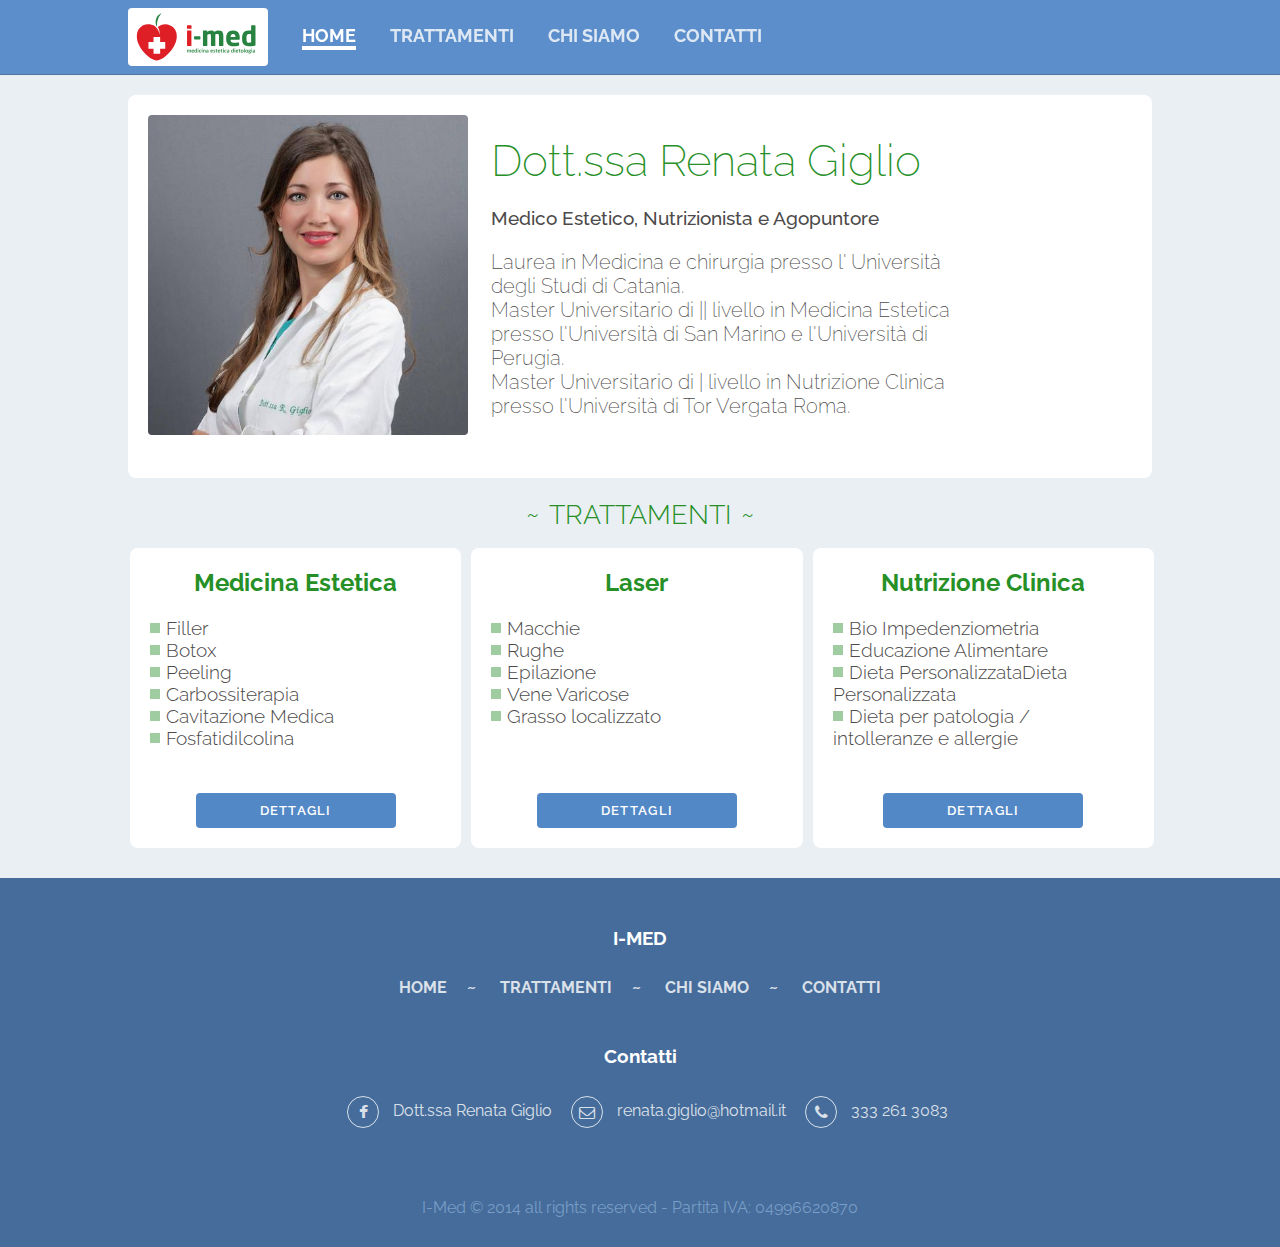
<file: index.html>
<!doctype html>
<html lang="it">
    <head>
        <meta charset="UTF-8">
        <title>Medicina Estetica e Dietologia a Catania - Dott.ssa Renata Giglio - I-Med</title>
        <meta name="description" content="Il migliore centro di Medicina Estetica  e Dietologia a Catania  che si prenderà cura di te a 360° gradi.">
        <meta name="viewport" content="width=device-width, initial-scale=1">
        
        <link type="text/css" rel="stylesheet" href="css/font-awesome.min.css"/>
        <link href="http://fonts.googleapis.com/css?family=Raleway:400,100,200,300,500,600,700,800,900" rel="stylesheet" type="text/css">
        <link type="text/css" rel="stylesheet" href="css/style.css"/>
        <link type="image/png" rel="shortcut icon" href="images/favicon.png">
        <link href="images/icon.png" rel="apple-touch-icon" type="image/png" />

        <script type="text/javascript" src="js/modernizr.custom.28188.js"></script>
        <script type="text/javascript" src="js/jquery-1.10.1.min.js"></script>
        <script type="text/javascript" src="js/jquery-ui-1.10.3.custom.min.js"></script>
        <script type="text/javascript" src="js/script.js"></script>
    </head>
    <body id="homepage">
        <header role="banner">
            <div class="wrap">
                <aside id="logo">
                    <a href="index.html"><img src="images/logo.svg" alt="I-MED"/></a>
                </aside>
                <nav id="menu" role="navigation">
                    <ul>
                        <li class="active"><a href="index.html">Home</a></li>
                        <li><a href="focus.html">Trattamenti</a></li>
                        <li><a href="about.html">Chi Siamo</a></li>
                        <li><a href="contact.html">Contatti</a></li>
                    </ul>
                </nav>
            </div>
        </header>
        <div id="main" class="wrap">
            <section id="welcome">
                <div class="image-container">
                    <img src="images/renata_giglio.jpg" alt="Renata Giglio">
                </div>
                <div class="description-container" role="contentinfo">
                    <h1 role="heading">Dott.ssa Renata Giglio</h1>
                    <h2>Medico Estetico, Nutrizionista e Agopuntore</h2>
                    <p>
                        Laurea in Medicina e chirurgia presso l' Università degli Studi di Catania.<br /> Master Universitario di || livello in Medicina Estetica presso
                        l'Università di San Marino e l'Università di Perugia.<br />
                        Master Universitario di | livello in Nutrizione Clinica presso l'Università di Tor Vergata Roma.

                    </p>
                </div>
            </section>
            <section>
                <h1>Trattamenti</h1>
                <div id="treatments">
                    <div class="treatments-box" role="listbox">
                        <div>
                            <h2><a href="focus.html">Medicina Estetica</a></h2>
                            <ul role="list">
                                <li role="listitem"><a href="focus.html#filler">Filler</a></li>
                                <li role="listitem"><a href="focus.html#botox">Botox</a></li>
                                <li role="listitem"><a href="focus.html#peeling">Peeling</a></li>
                                <li role="listitem"><a href="focus.html#carbossiterapia">Carbossiterapia</a></li>
                                <li role="listitem"><a href="focus.html#cavitazione-medica">Cavitazione Medica</a></li>
                                <li role="listitem"><a href="focus.html#fosfatidilcolina">Fosfatidilcolina</a></li>
                                
                                
                            </ul>
                            <div class="actions-container">
                                <button type="button" role="button" onclick="location.href='focus.html#medicina-estetica'">Dettagli</button>
                            </div>
                        </div>
                    </div>
                    <div class="treatments-box" role="listbox">
                        <div>
                            <h2 role="heading"><a href="focus.html#laser">Laser</a></h2>
                            <ul role="list">
                                <li role="listitem"><a href="focus.html#laser">Macchie</a></li>
                                <li role="listitem"><a href="focus.html#laser">Rughe</a></li>
                                <li role="listitem"><a href="focus.html#laser">Epilazione</a></li>
                                <li role="listitem"><a href="focus.html#laser">Vene Varicose</a></li>
                                <li role="listitem"><a href="focus.html#laser">Grasso localizzato</a></li>
                            </ul>
                            <div class="actions-container">
                                <button type="button" role="button" onclick="location.href='focus.html#laser'">Dettagli</button>
                            </div>
                        </div>
                    </div>
                    <div class="treatments-box" role="listbox">
                        <div>
                            <h2 role="heading"><a href="focus.html#nutrizione-clinica">Nutrizione Clinica</a></h2>
                            <ul role="list">
                                <li role="listitem"><a href="focus.html#nutrizione-clinica">Bio Impedenziometria</a></li>
                                <li role="listitem"><a href="focus.html#nutrizione-clinica">Educazione Alimentare</a></li>
                                <li role="listitem">Dieta Personalizzata<a href="focus.html#nutrizione-clinica">Dieta Personalizzata</a></li>
                                <li role="listitem"><a href="focus.html#nutrizione-clinica">Dieta per patologia / intolleranze e allergie</a></li>
                            </ul>
                            <div class="actions-container">
                                <button type="button" role="button" onclick="location.href='focus.html#nutrizione-clinica'">Dettagli</button>
                            </div>
                        </div>
                    </div>
                </div>
            </section>
        </div>
        <footer>
            <div class="wrap">
                <section class="flex-col">
                    <h3>I-MED</h3>
                    <ul id="footer-menu">
                        <li><a href="index.html">Home</a></li>
                        <li><a href="focus.html">Trattamenti</a></li>
                        <li><a href="about.html">Chi Siamo</a></li>
                        <li><a href="contact.html">Contatti</a></li>
                    </ul>
                </section>
                <section class="flex-col">
                    <h3>Contatti</h3>
                    <ul class="contacts">
                        <li class="facebook">
                            <a href="https://www.facebook.com/dott.renatagiglio/timeline" target="_blank" title="Facebook">
                                <span class="fa fa-facebook"></span>
                                <span>Dott.ssa Renata Giglio</span>
                            </a>
                        </li>
                        <li class="email">
                            <a href="#">
                                <span class="fa fa-envelope-o"></span>
                                <span>renata.giglio@hotmail.it</span>
                            </a>
                        </li>
                        <li class="tel">
                            <a href="#">
                                <span class="fa fa-phone"></span>
                                <span>333 261 3083</span>
                            </a>
                        </li>
                    </ul>
                </section>
                <section id="copyright" class="flex-col">
                    <p>I-Med © 2014 all rights reserved <span id="iva">Partita IVA: 04996620870</span></p>
                </section>
            </div>
        </footer>
        
        <script>
          (function(i,s,o,g,r,a,m){i['GoogleAnalyticsObject']=r;i[r]=i[r]||function(){
          (i[r].q=i[r].q||[]).push(arguments)},i[r].l=1*new Date();a=s.createElement(o),
          m=s.getElementsByTagName(o)[0];a.async=1;a.src=g;m.parentNode.insertBefore(a,m)
          })(window,document,'script','//www.google-analytics.com/analytics.js','ga');

          ga('create', 'UA-8151977-18', 'auto');
          ga('send', 'pageview');

        </script>
    </body>
</html>
</file>
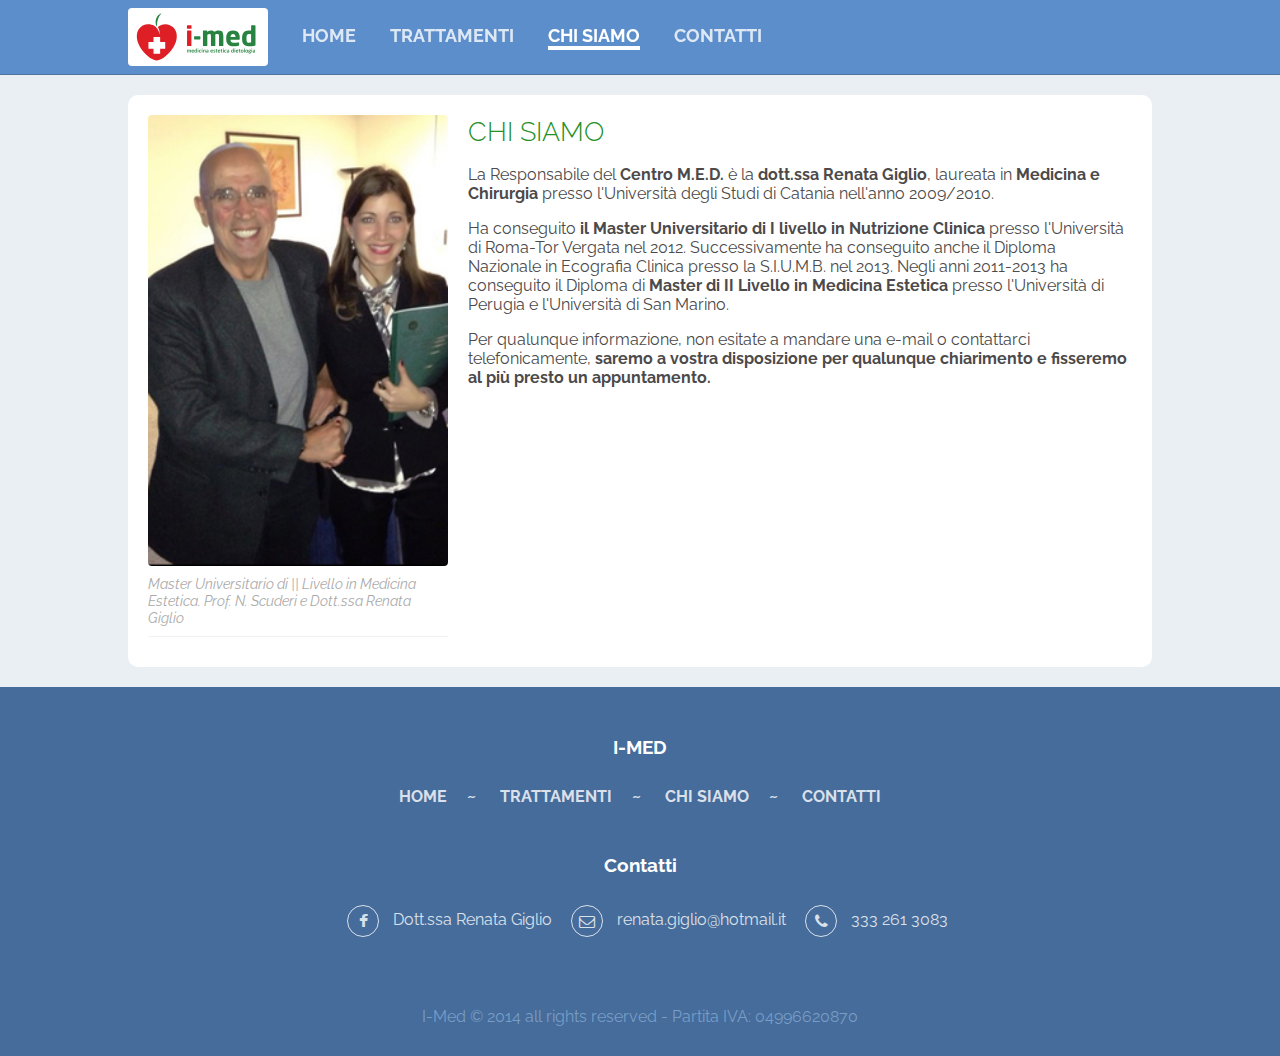
<file: about.html>
<!doctype html>
<html lang="it">
    <head>
        <meta charset="UTF-8">
        <title>Dott.ssa Renata Giglio - Laurea in Medicina e Chirurgia.</title>
        <meta name="description" content="Laurea in Medicina e Chirurgia presso l’ Università Catania, Master di II livello in Medicina Estetica, Nutrizione Clinica, Diploma Nazionale Ecografia Clinica.">
        <meta name="viewport" content="width=device-width, initial-scale=1">
        
        <link type="text/css" rel="stylesheet" href="css/font-awesome.min.css"/>
        <link href="http://fonts.googleapis.com/css?family=Raleway:400,100,200,300,500,600,700,800,900" rel="stylesheet" type="text/css">
        <link href="http://fonts.googleapis.com/css?family=Open+Sans:300italic,400italic,600italic,700italic,800italic,400,300,600,700,800" rel="stylesheet" type="text/css">
        <link type="text/css" rel="stylesheet" href="css/style.css"/>
        <link type="image/png" rel="shortcut icon" href="images/favicon.png">
        <link href="images/icon.png" rel="apple-touch-icon" type="image/png" />
        <meta name="description" content="Benvenuti nel mio sito. Sono la Dott.ssa Renata Giglio, medico estetico e nutrizionista">

        <script type="text/javascript" src="js/modernizr.custom.28188.js"></script>
        <script type="text/javascript" src="js/jquery-1.10.1.min.js"></script>
        <script type="text/javascript" src="js/jquery-ui-1.10.3.custom.min.js"></script>
        <script type="text/javascript" src="js/script.js"></script>
    </head>
    <body id="about-page">
        <header role="banner">
            <div class="wrap">
                <aside id="logo">
                    <a href="index.html"><img src="images/logo.svg" alt="I-MED"/></a>
                </aside>
                <nav id="menu" role="navigation">
                    <ul>
                        <li><a href="index.html">Home</a></li>
                        <li><a href="focus.html">Trattamenti</a></li>
                        <li class="active"><a href="about.html">Chi Siamo</a></li>
                        <li><a href="contact.html">Contatti</a></li>
                    </ul>
                </nav>
            </div>
        </header>
        <div id="main" class="wrap">
            <section>
                <div class="image-container">
                    <img src="images/master-universitario-dottssa-gilio-prof-scuderi.jpg" alt="master-universitario">
                    <div class="image-description"><p>Master Universitario di || Livello in Medicina Estetica. Prof. N. Scuderi e Dott.ssa Renata Giglio  </p></div>
                </div>
                <div>
                    <h1>Chi siamo</h1>
                    <p>La Responsabile del <b>Centro M.E.D.</b> è la <b>dott.ssa Renata Giglio</b>, laureata in <b>Medicina e Chirurgia</b> presso l'Università degli Studi di Catania nell'anno 2009/2010.
</p>
<p>
Ha conseguito <b>il Master Universitario di I livello in Nutrizione Clinica</b> presso l'Università di Roma-Tor Vergata nel 2012.
Successivamente ha conseguito anche il Diploma Nazionale in Ecografia Clinica presso la S.I.U.M.B. nel 2013.
Negli anni 2011-2013 ha conseguito il Diploma di<b> Master di II Livello in Medicina Estetica</b> presso l'Università di Perugia e l'Università di San Marino.
</p>
<p> 
    Per qualunque informazione, non esitate a mandare una e-mail o contattarci telefonicamente, 
    <b> 
       saremo a vostra disposizione  per qualunque chiarimento e fisseremo al più presto un appuntamento.
    </b>
</p>
                  
                </div>
            </section>
        </div>
        <footer>
            <div class="wrap">
                <section class="flex-col">
                    <h3>I-MED</h3>
                    <ul id="footer-menu">
                        <li><a href="index.html">Home</a></li>
                        <li><a href="focus.html">Trattamenti</a></li>
                        <li><a href="about.html">Chi Siamo</a></li>
                        <li><a href="contact.html">Contatti</a></li>
                    </ul>
                </section>
                <section class="flex-col">
                    <h3>Contatti</h3>
                    <ul class="contacts">
                        <li class="facebook">
                            <a href="https://www.facebook.com/dott.renatagiglio/timeline" target="_blank" title="Facebook">
                                <span class="fa fa-facebook"></span>
                                <span>Dott.ssa Renata Giglio</span>
                            </a>
                        </li>
                        <li class="email">
                            <a href="#">
                                <span class="fa fa-envelope-o"></span>
                                <span>renata.giglio@hotmail.it</span>
                            </a>
                        </li>
                        <li class="tel">
                            <a href="#">
                                <span class="fa fa-phone"></span>
                                <span>333 261 3083</span>
                            </a>
                        </li>
                    </ul>
                </section>
                <section id="copyright" class="flex-col">
                    <p>I-Med © 2014 all rights reserved <span id="iva">Partita IVA: 04996620870</span></p>
                </section>
            </div>
        </footer>
        <script>
          (function(i,s,o,g,r,a,m){i['GoogleAnalyticsObject']=r;i[r]=i[r]||function(){
          (i[r].q=i[r].q||[]).push(arguments)},i[r].l=1*new Date();a=s.createElement(o),
          m=s.getElementsByTagName(o)[0];a.async=1;a.src=g;m.parentNode.insertBefore(a,m)
          })(window,document,'script','//www.google-analytics.com/analytics.js','ga');

          ga('create', 'UA-8151977-18', 'auto');
          ga('send', 'pageview');

        </script>
    </body>
</html>
</file>
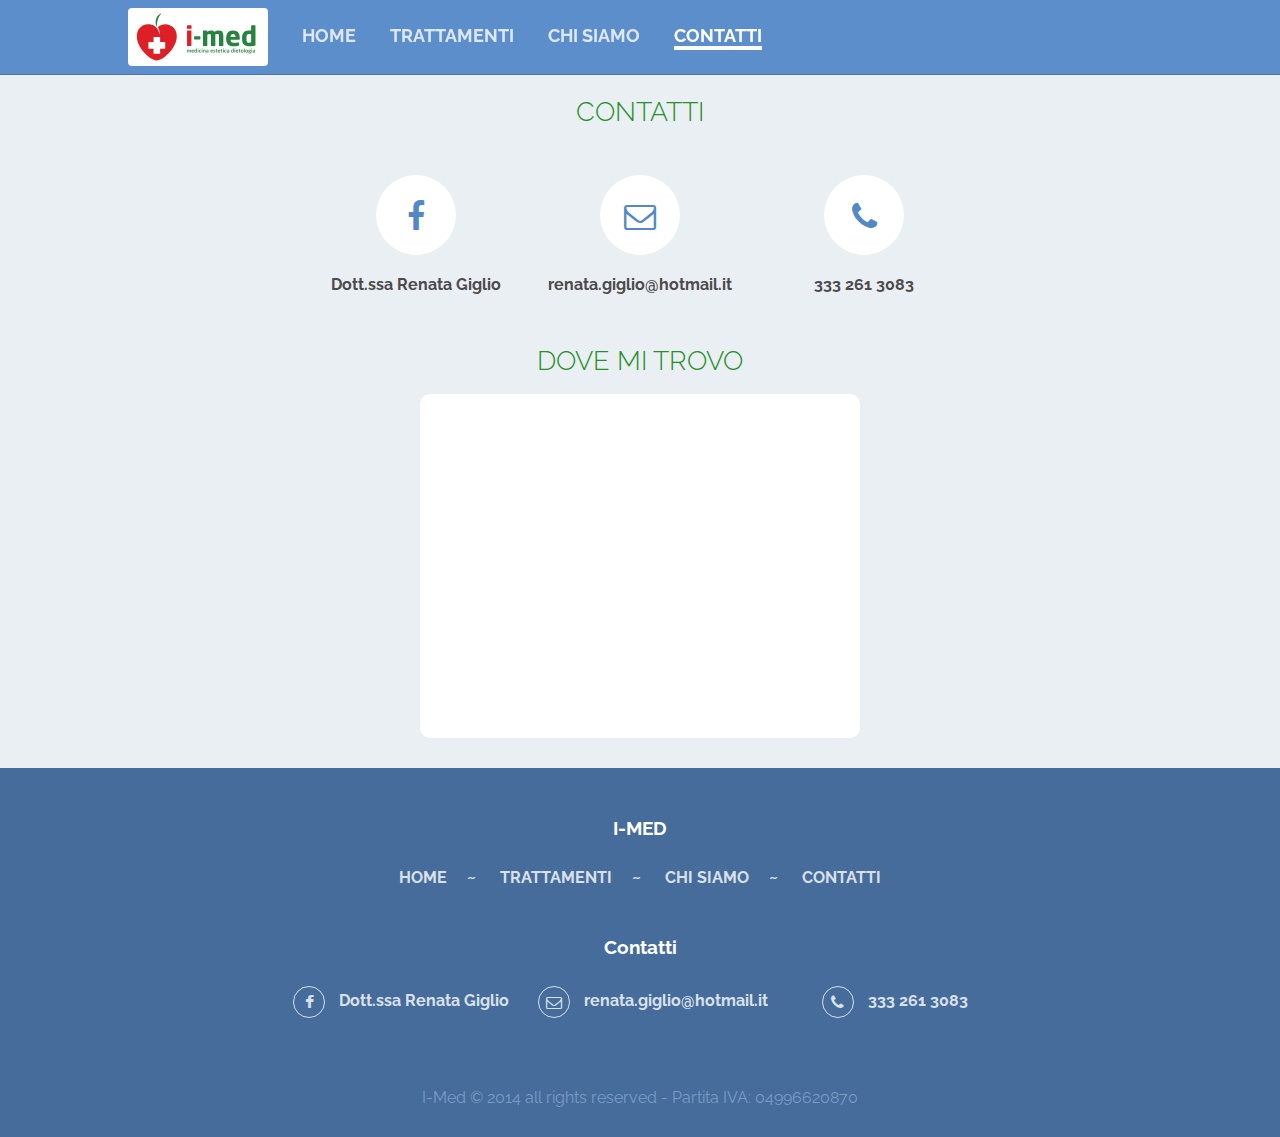
<file: contact.html>
<!doctype html>
<html lang="it">
    <head>
        <meta charset="UTF-8">
        <title>Contatti - Medicina Estetica e Dietologia a Catania - Dott.ssa Renata Giglio</title>
        <meta name="description" content="Contatti, numero di telefono, email e dove ci troviamo. Centro I-Med Gravina di Catania.">
        <link type="text/css" rel="stylesheet" href="css/font-awesome.min.css"/>
        <meta name="viewport" content="width=device-width, initial-scale=1">
        
        <link href="http://fonts.googleapis.com/css?family=Raleway:400,100,200,300,500,600,700,800,900" rel="stylesheet" type="text/css">
        <link href="http://fonts.googleapis.com/css?family=Open+Sans:300italic,400italic,600italic,700italic,800italic,400,300,600,700,800" rel="stylesheet" type="text/css">
        <link type="text/css" rel="stylesheet" href="css/style.css"/>
        <link type="image/png" rel="shortcut icon" href="images/favicon.png">
        <link href="images/icon.png" rel="apple-touch-icon" type="image/png" />
        <meta name="description" content="Benvenuti nel mio sito. Sono la Dott.ssa Renata Giglio, medico estetico e nutrizionista">

        <script type="text/javascript" src="js/modernizr.custom.28188.js"></script>
        <script type="text/javascript" src="js/jquery-1.10.1.min.js"></script>
        <script type="text/javascript" src="js/jquery-ui-1.10.3.custom.min.js"></script>
        <script type="text/javascript" src="js/script.js"></script>
    </head>
    <body id="contact-page">
        <header role="banner">
            <div class="wrap">
                <aside id="logo">
                    <a href="index.html"><img src="images/logo.svg" alt="I-MED"/></a>
                </aside>
                <nav id="menu" role="navigation">
                    <ul>
                        <li><a href="index.html">Home</a></li>
                        <li><a href="focus.html">Trattamenti</a></li>
                        <li><a href="about.html">Chi Siamo</a></li>
                        <li class="active"><a href="contact.html">Contatti</a></li>
                    </ul>
                </nav>
            </div>
        </header>
        <div id="main" class="wrap">
            <section>
                <h1>Contatti</h1>
                <ul class="contacts">
                    <li class="facebook">
                        <a href="https://www.facebook.com/dott.renatagiglio/timeline" target="_blank" title="Facebook">
                            <span class="fa fa-facebook"></span>
                            <span>Dott.ssa Renata Giglio</span>
                        </a>
                    </li>
                    <li class="email">
                        <a href="#">
                            <span class="fa fa-envelope-o"></span>
                            <span>renata.giglio@hotmail.it</span>
                        </a>
                    </li>
                    <li class="tel">
                        <a href="#">
                            <span class="fa fa-phone"></span>
                            <span>333 261 3083</span>
                        </a>
                    </li>
                </ul>
            </section>
            <section>
                <h1>Dove mi trovo</h1>
                <div id="googlemap-container">
                    <iframe src="https://www.google.com/maps/embed?pb=!1m18!1m12!1m3!1d3162.9277914897375!2d15.069208000000001!3d37.556764999999984!2m3!1f0!2f0!3f0!3m2!1i1024!2i768!4f13.1!3m3!1m2!1s0x1313fda8f5c4c3bf%3A0x7d92235e3a8a9f43!2sVia+Giacomo+Leopardi%2C+53%2C+95030+Gravina+CT!5e0!3m2!1sit!2sit!4v1415793974687" width="400" height="300" frameborder="0" style="border:0"></iframe>
                </div>
            </section>
        </div>
        <footer>
            <div class="wrap">
                <section class="flex-col">
                    <h3>I-MED</h3>
                    <ul id="footer-menu">
                        <li><a href="index.html">Home</a></li>
                        <li><a href="focus.html">Trattamenti</a></li>
                        <li><a href="about.html">Chi Siamo</a></li>
                        <li><a href="contact.html">Contatti</a></li>
                    </ul>
                </section>
                <section class="flex-col">
                    <h3>Contatti</h3>
                    <ul class="contacts">
                        <li class="facebook">
                            <a href="https://www.facebook.com/dott.renatagiglio/timeline" target="_blank" title="Facebook">
                                <span class="fa fa-facebook"></span>
                                <span>Dott.ssa Renata Giglio</span>
                            </a>
                        </li>
                        <li class="email">
                            <a href="#">
                                <span class="fa fa-envelope-o"></span>
                                <span>renata.giglio@hotmail.it</span>
                            </a>
                        </li>
                        <li class="tel">
                            <a href="#">
                                <span class="fa fa-phone"></span>
                                <span>333 261 3083</span>
                            </a>
                        </li>
                    </ul>
                </section>
                <section id="copyright" class="flex-col">
                    <p>I-Med © 2014 all rights reserved <span id="iva">Partita IVA: 04996620870</span></p>
                </section>
            </div>
        </footer>
        <script>
          (function(i,s,o,g,r,a,m){i['GoogleAnalyticsObject']=r;i[r]=i[r]||function(){
          (i[r].q=i[r].q||[]).push(arguments)},i[r].l=1*new Date();a=s.createElement(o),
          m=s.getElementsByTagName(o)[0];a.async=1;a.src=g;m.parentNode.insertBefore(a,m)
          })(window,document,'script','//www.google-analytics.com/analytics.js','ga');

          ga('create', 'UA-8151977-18', 'auto');
          ga('send', 'pageview');

        </script>
    </body>
</html>
</file>
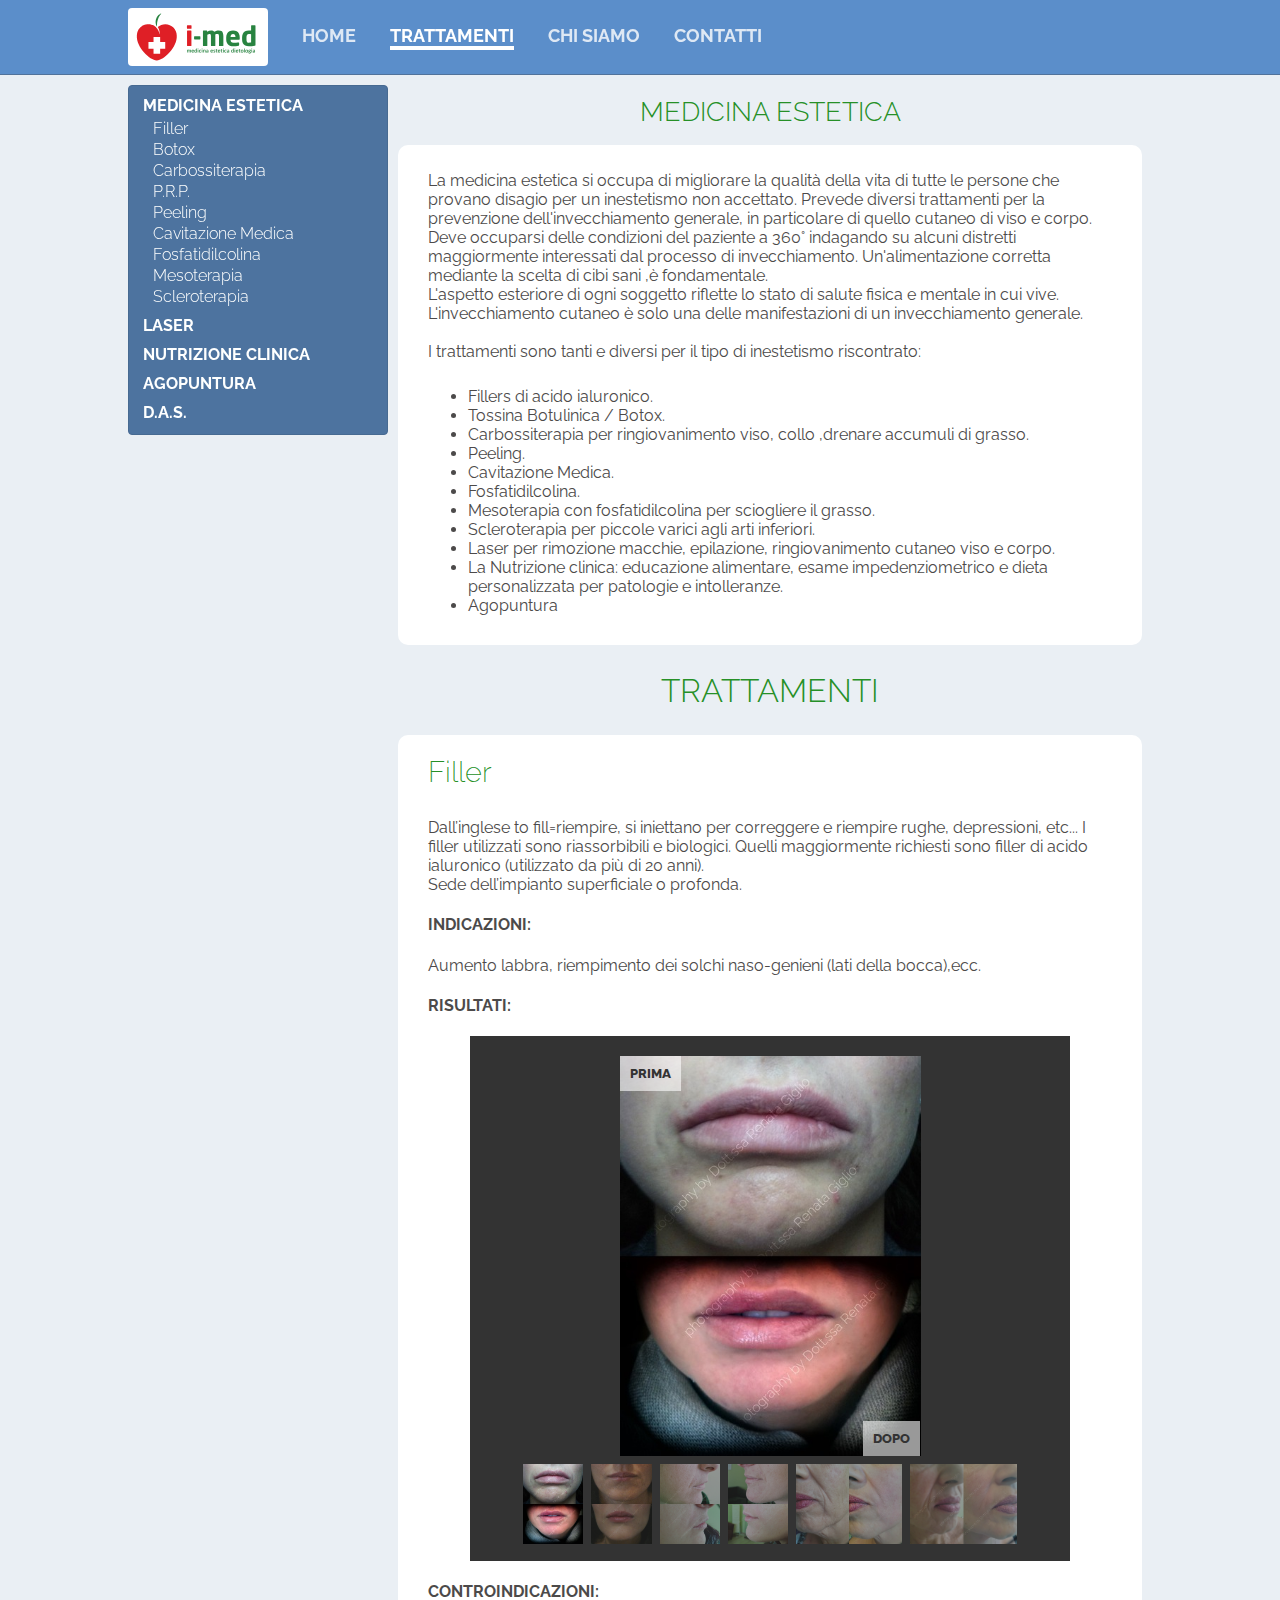
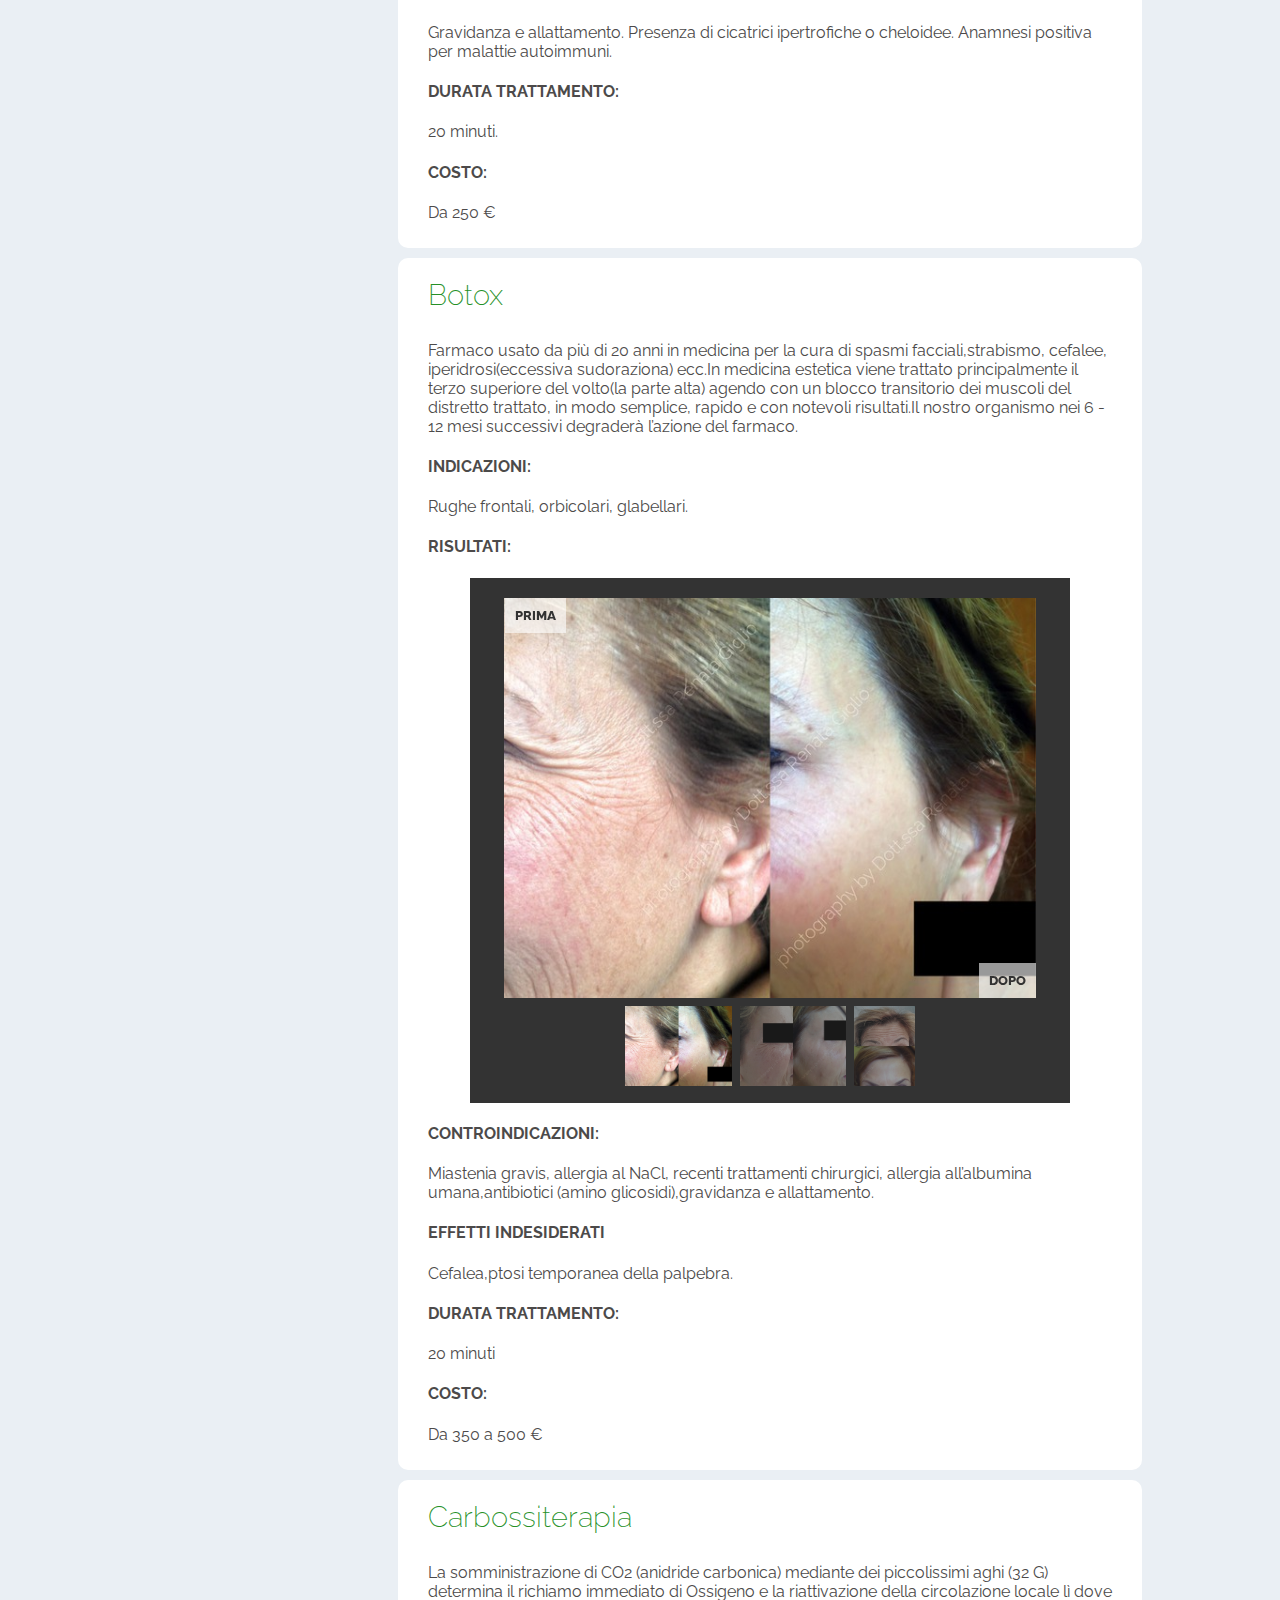
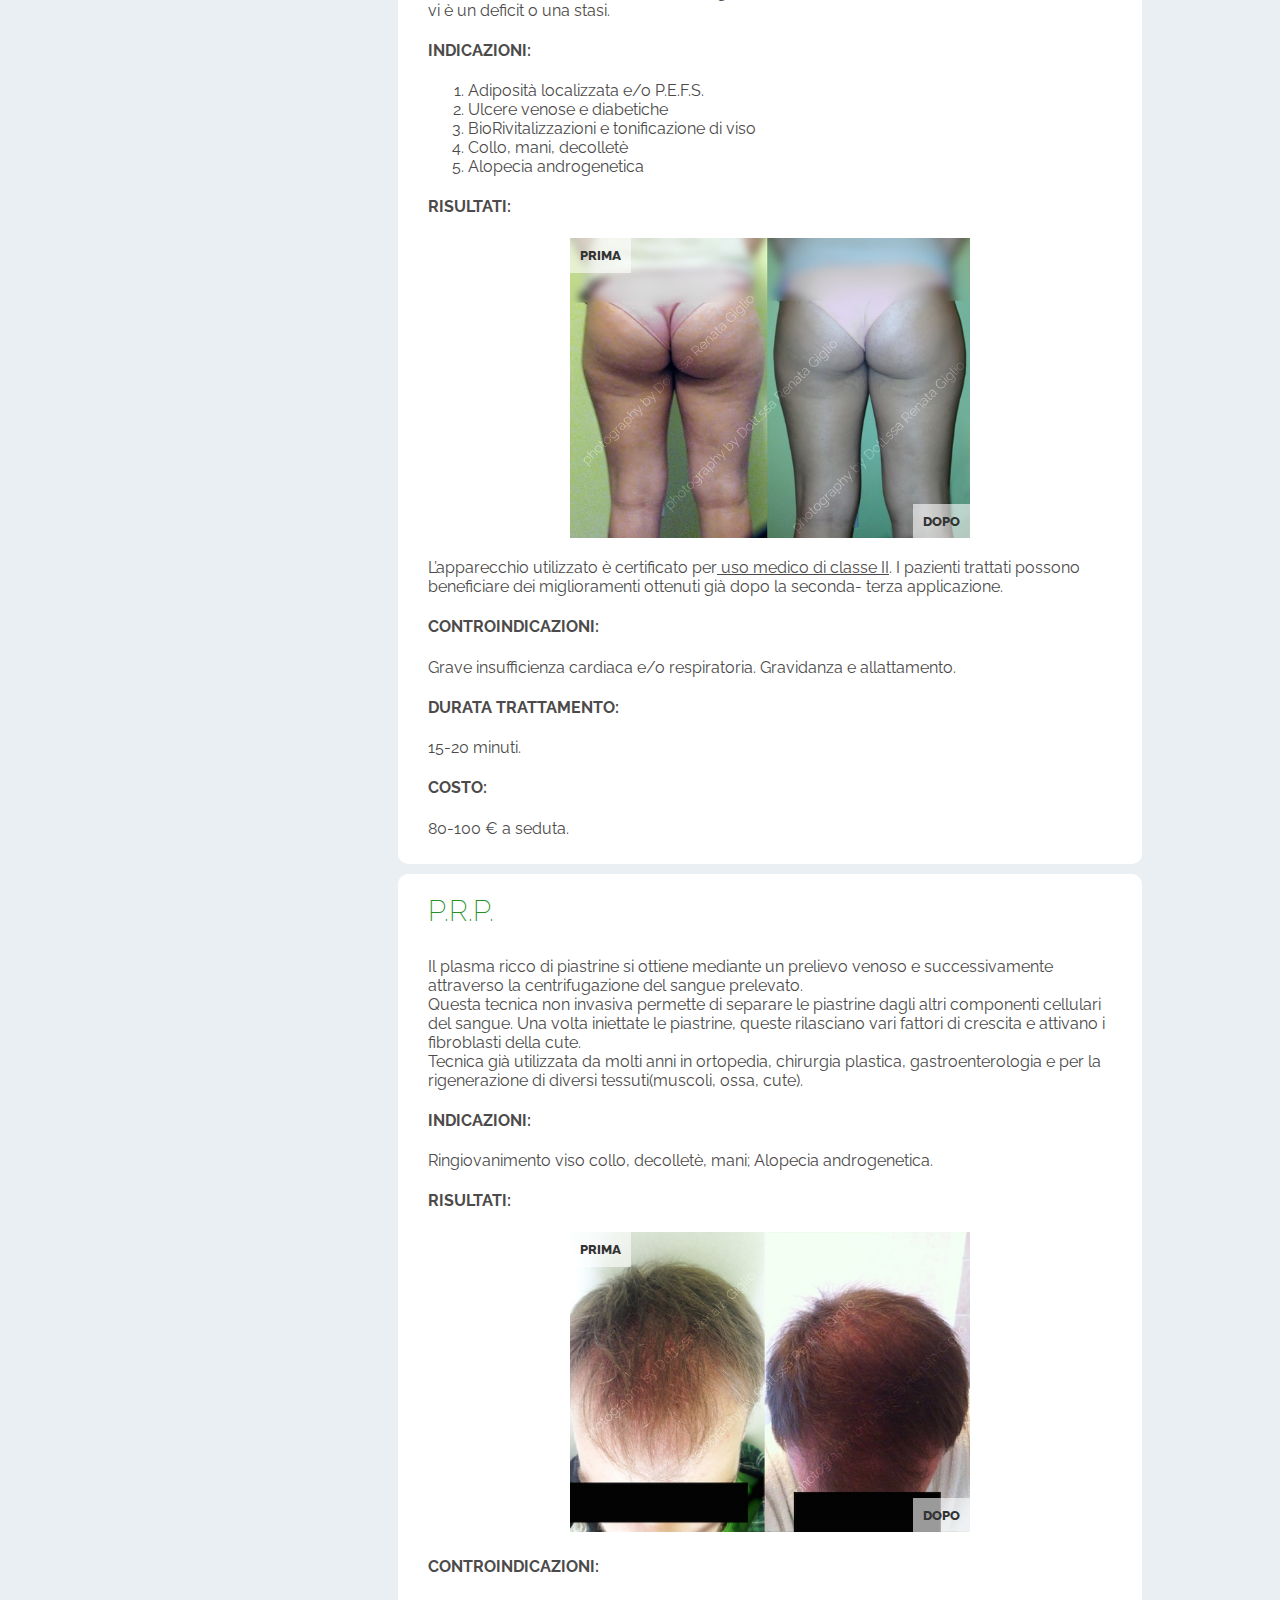
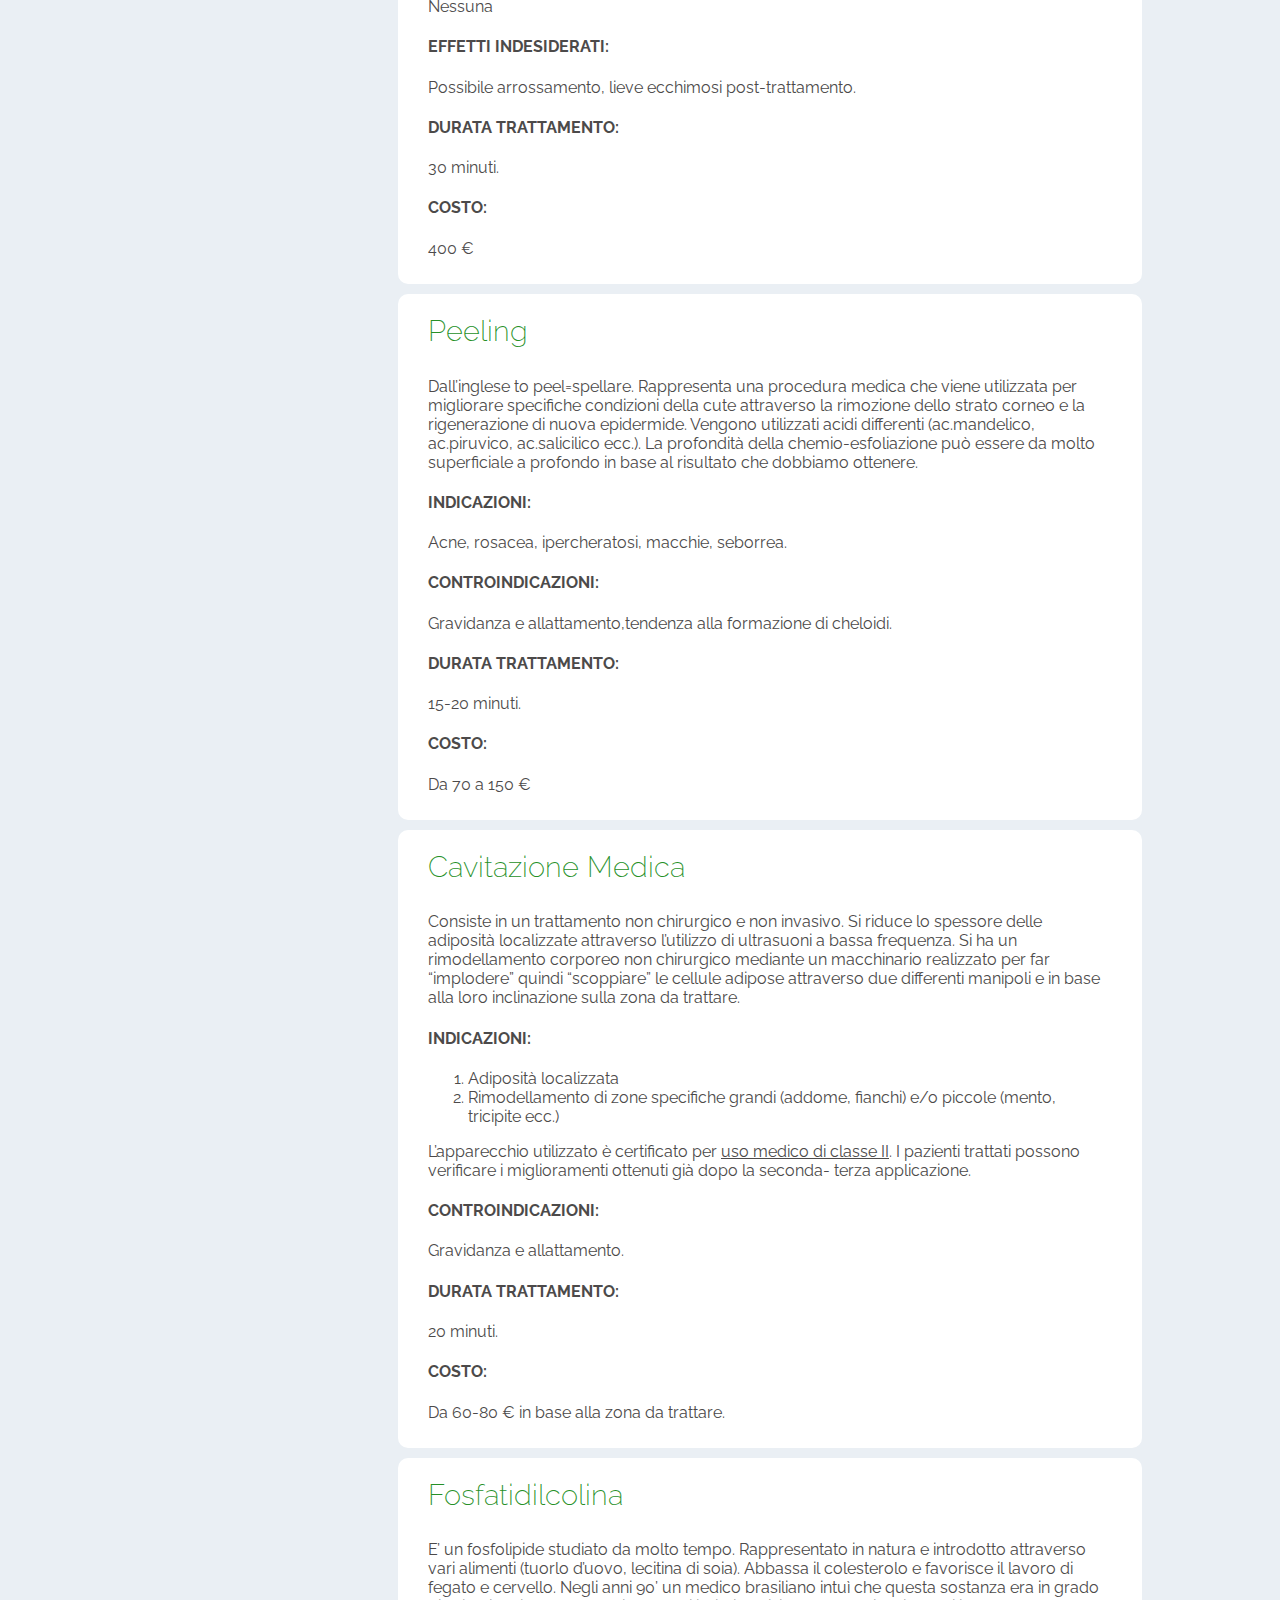
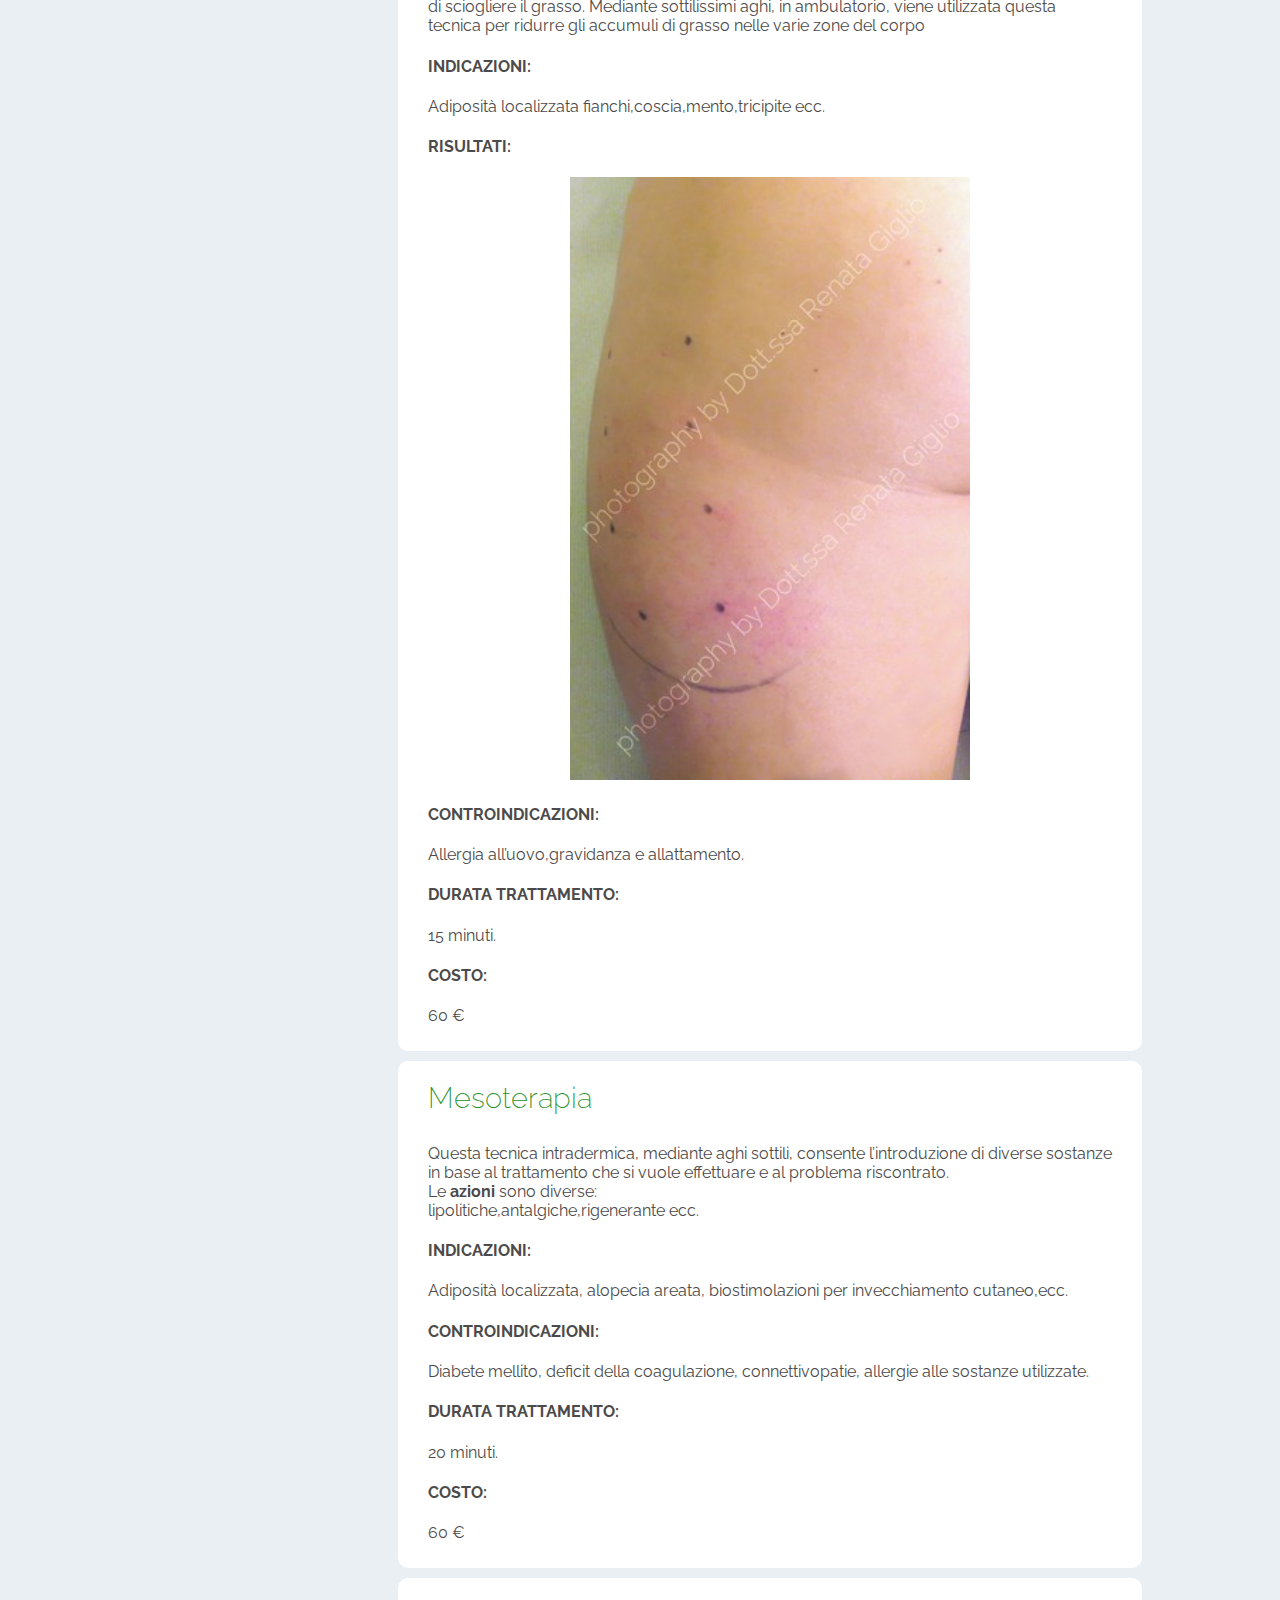
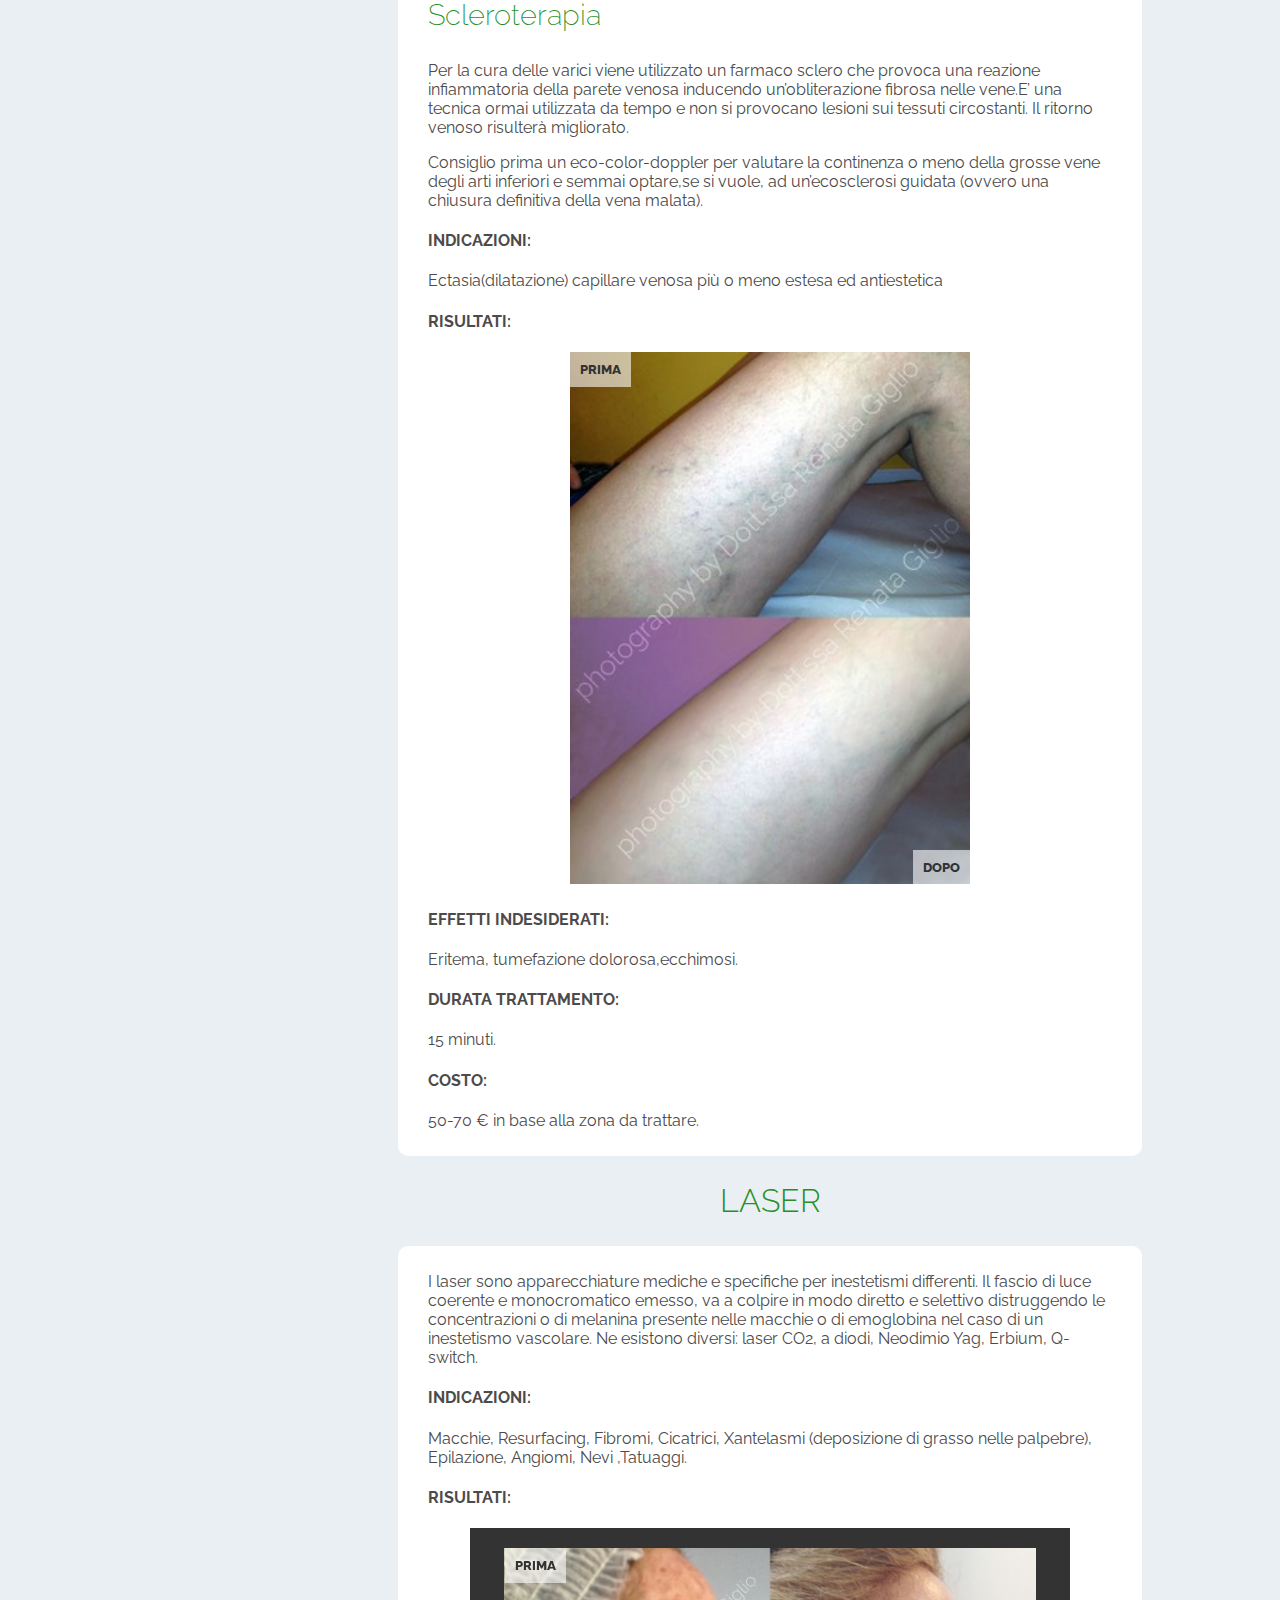
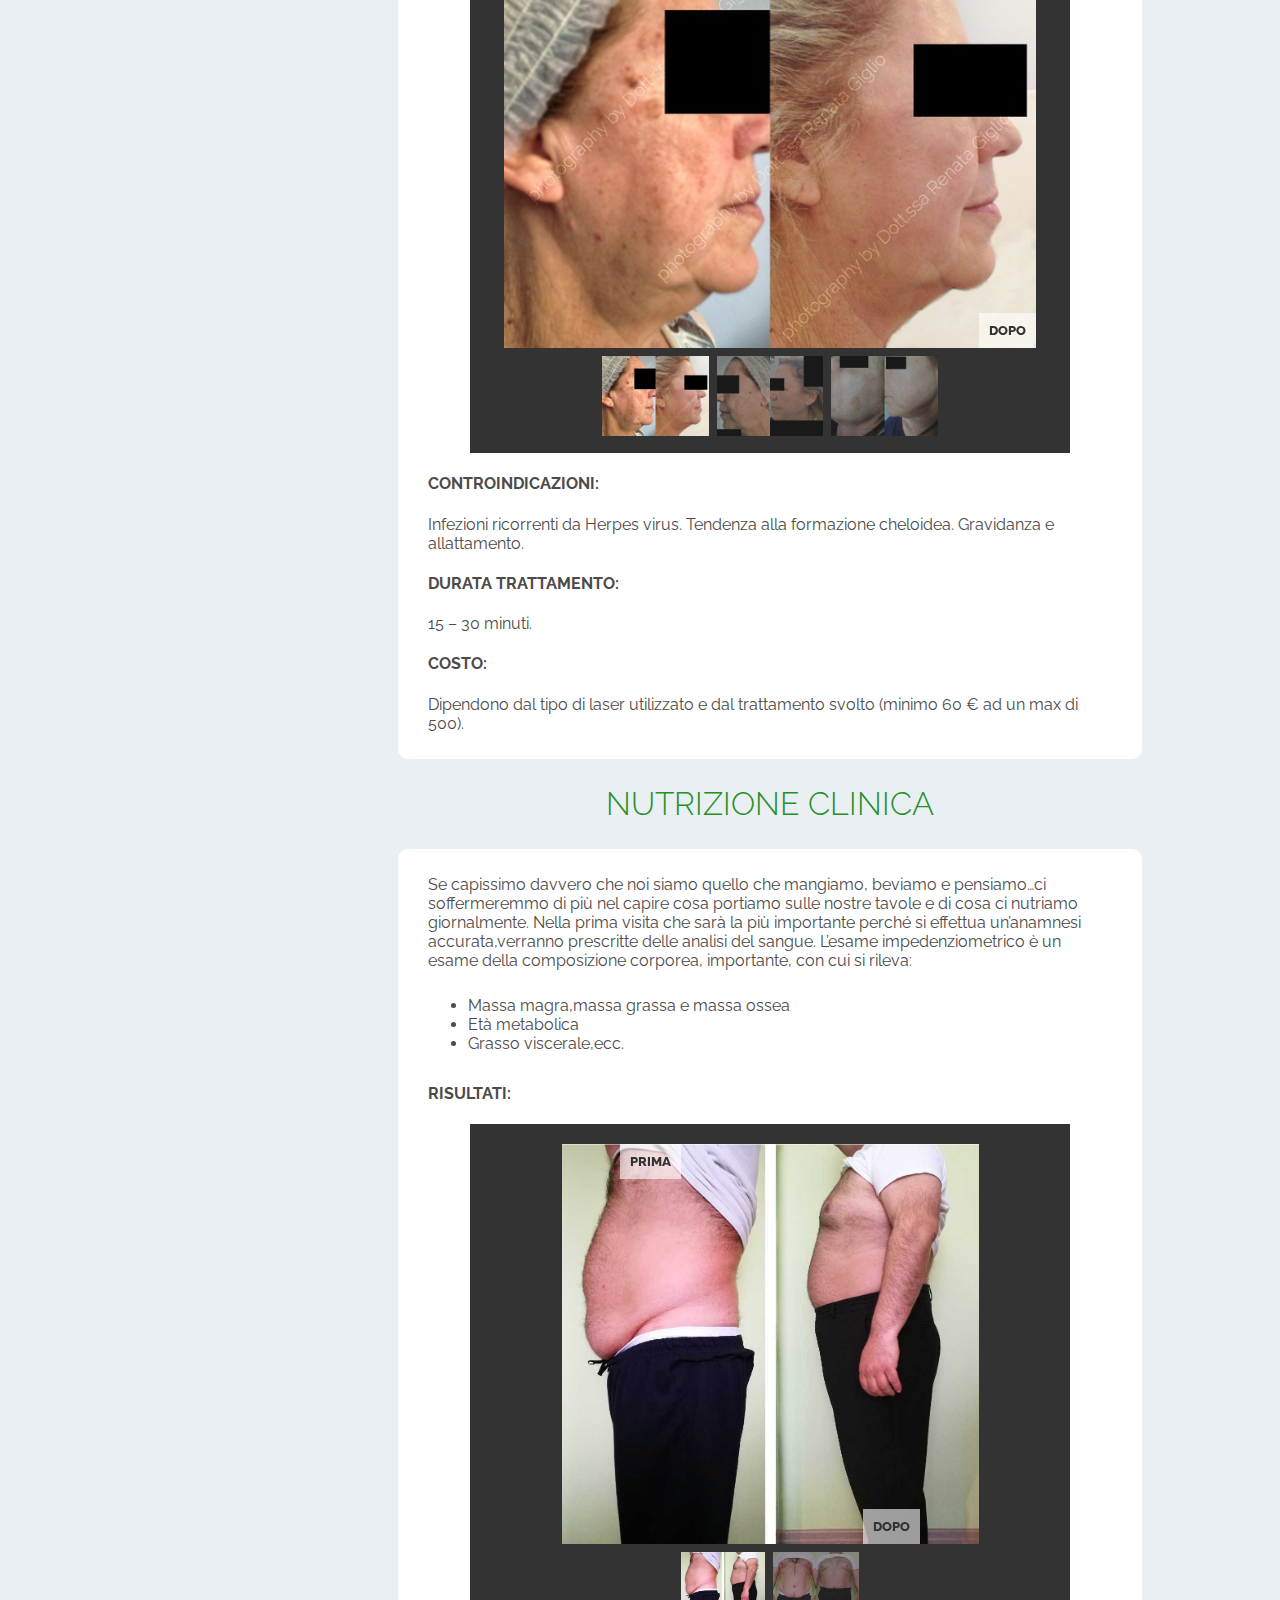
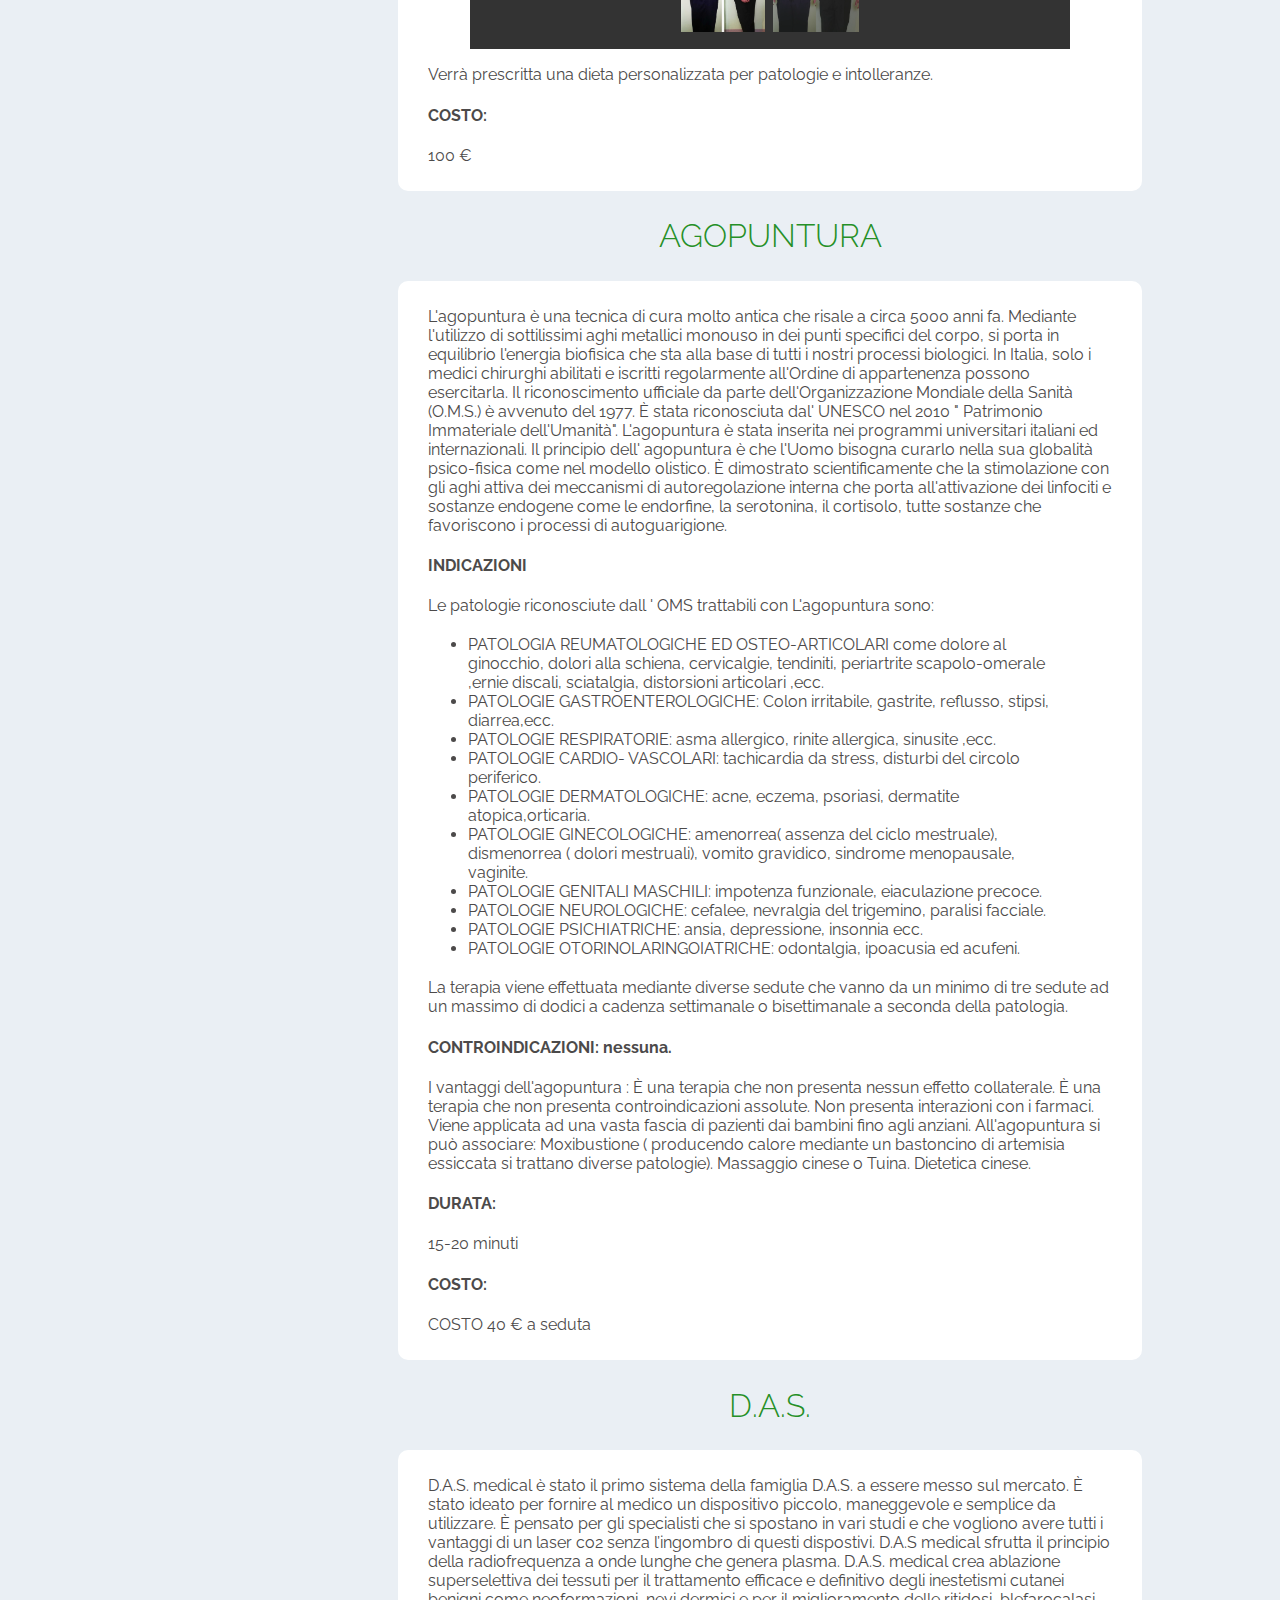
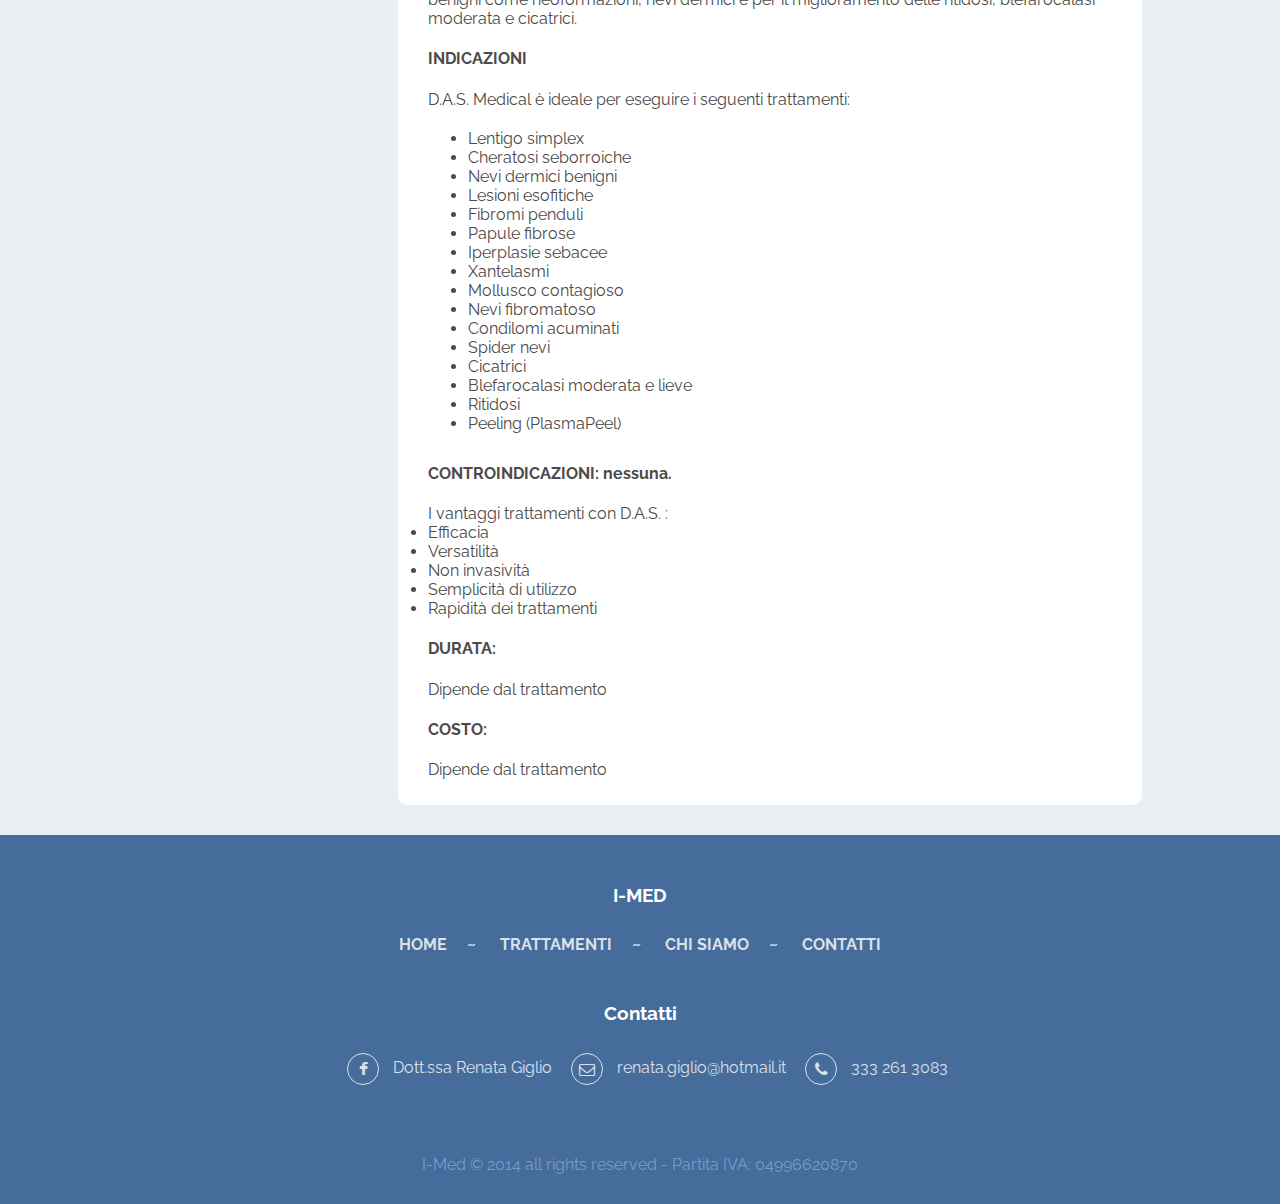
<file: focus.html>
<!doctype html>
<html lang="it">
    <head>
        <meta charset="UTF-8">
        <title>Trattamenti di Medicina Estetica e Dietologia a Catania - filler - botulino - carbossiterapia - peeling - cavitazione medica - mesoterapia - scleroterapia - Dott.ssa Renata Giglio</title>
        <meta name="description" content="Nel centro I-Med a Gravina di Catania si eseguono i trattamenti:  filler, botulino, carbossiterapia, peeling, cavitazione medica, mesoterapia, scleroterapia.">
        <meta name="viewport" content="width=device-width, initial-scale=1">
        
        <link type="text/css" rel="stylesheet" href="css/font-awesome.min.css"/>
        <link href="http://fonts.googleapis.com/css?family=Raleway:400,100,200,300,500,600,700,800,900" rel="stylesheet" type="text/css">
        <link href="http://fonts.googleapis.com/css?family=Open+Sans:300italic,400italic,600italic,700italic,800italic,400,300,600,700,800" rel="stylesheet" type="text/css">
        <link type="text/css" rel="stylesheet" href="css/style.css"/>
        <link type="image/png" rel="shortcut icon" href="images/favicon.png">
        <link href="images/icon.png" rel="apple-touch-icon" type="image/png" />
        <meta name="description" content="Benvenuti nel mio sito. Sono la Dott.ssa Renata Giglio, medico estetico e nutrizionista">

        <script type="text/javascript" src="js/modernizr.custom.28188.js"></script>
        <script type="text/javascript" src="js/jquery-1.10.1.min.js"></script>
        <script type="text/javascript" src="js/jquery-ui-1.10.3.custom.min.js"></script>
        <script type="text/javascript" src="js/script.js"></script>

        <script type="text/javascript" src="js/jquery.slides.min.js"></script>
    </head>
    <body id="focus-page">
        <header role="banner">
            <div class="wrap">
                <aside id="logo">
                    <a href="index.html"><img src="images/logo.svg" alt="I-MED"/></a>
                </aside>
                <nav id="menu" role="navigation">
                    <ul>
                        <li><a href="index.html">Home</a></li>
                        <li class="active"><a href="focus.html">Trattamenti</a></li>
                        <li><a href="about.html">Chi siamo</a></li>
                        <li><a href="contact.html">Contatti</a></li>
                    </ul>
                </nav>
            </div>
        </header>
        <div id="main" class="wrap">
            <div id="sidebar">
                <nav>
                    <ul>
                        <li><a href="#medicina-estetica">Medicina Estetica</a>
                            <ul role="list">
                                <li><a href="#filler">Filler</a></li>
                                <li><a href="#botox">Botox</a></li>
                                <li><a href="#carbossiterapia">Carbossiterapia</a></li>
                                <li><a href="#prp">P.R.P.</a></li>
                                <li><a href="#peeling">Peeling</a></li>
                                <li><a href="#cavitazione-medica">Cavitazione Medica</a></li>
                                <li><a href="#fosfatidilcolina">Fosfatidilcolina</a></li>
                                <li><a href="#mesoterapia">Mesoterapia</a></li>
                                <li><a href="#scleroterapia">Scleroterapia</a></li>
                            </ul>
                        </li>
                        <li><a href="#laser">Laser</a></li>
                        <li><a href="#nutrizione-clinica">Nutrizione Clinica</a></li>
                        <li><a href="#agopuntura">Agopuntura</a></li>
                        <li><a href="#das">D.A.S.</a></li>
                        
                    </ul>
                </nav>
                <div class="mobile-nav" style="display:none;">
                    <span class="fa fa-bars"></span>
                </div>
            </div>
            <section>
                <div id="medicina-estetica" class="treatment-link"></div>
                <h1>Medicina Estetica</h1>
                <article id="intro">
                    <p>La medicina estetica si occupa di migliorare la qualità della vita di tutte le persone che provano disagio per un inestetismo non accettato. Prevede diversi trattamenti per la prevenzione dell'invecchiamento generale, in particolare di quello cutaneo di viso e corpo. Deve occuparsi delle condizioni del paziente a 360° indagando su alcuni distretti maggiormente interessati dal processo di invecchiamento. Un'alimentazione corretta mediante la scelta di cibi sani ,è fondamentale.<br>
                        L'aspetto esteriore di ogni soggetto riflette lo stato di salute fisica e mentale in cui vive.<br>
                        L'invecchiamento cutaneo è solo una delle manifestazioni di un invecchiamento generale.<br><br>
                        I trattamenti sono tanti e diversi per il tipo di inestetismo riscontrato:<br>
                    </p>


                    <ul>
                        <li><a href="#filler">Fillers di acido ialuronico.</a></li>
                        <li><a href="#botox">Tossina Botulinica / Botox. </a></li>
                        <li><a href="#carbossiterapia">Carbossiterapia per ringiovanimento viso, collo ,drenare accumuli di grasso.</a></li>
                        <li><a href="#peeling">Peeling.</a></li>
                        <li><a href="#cavitazione-medica">Cavitazione Medica.</a></li>
                        <li><a href="#fosfatidilcolina">Fosfatidilcolina.</a></li>
                        <li><a href="#mesoterapia">Mesoterapia con fosfatidilcolina per sciogliere il grasso.</a></li>
                        <li><a href="#scleroterapia"> Scleroterapia per piccole varici agli arti inferiori.</a></li>
                        <li><a href="#laser">Laser per rimozione macchie, epilazione, ringiovanimento cutaneo viso e corpo.</a></li>
                        <li><a href="#nutrizione-clinica">La Nutrizione clinica: educazione alimentare, esame impedenziometrico e dieta personalizzata per patologie e intolleranze.</a></li>
                        <li><a href="#agopuntura">Agopuntura</a></li>

                    </ul>
                </article>
            </section>
            <section>
                <h2>Trattamenti</h2>
                <article>
                    <div id="filler" class="treatment-link"></div>
                    <h3>Filler</h3>
                    <p>Dall’inglese to fill=riempire, si iniettano per correggere e riempire rughe, depressioni, etc... I filler utilizzati sono riassorbibili e biologici. Quelli maggiormente richiesti sono filler di acido ialuronico (utilizzato da più di 20 anni).<br /> Sede dell’impianto superficiale o profonda.</p>
                    <h4>INDICAZIONI:</h4>
                    <p>Aumento labbra, riempimento dei solchi naso-genieni (lati della bocca),ecc.</p>
                    <h4>RISULTATI:</h4>
                    <div class="slides-wrap-container descr">
                        <div class="slides-wrap">
                            <div class="slides">
                                <img src="images/filler-labbra-dottssa-renata-giglio-02.jpg" alt="filler-labbra" data-image-index="0" data-image-thumb="images/filler-labbra-dottssa-renata-giglio-02.jpg">
                                <img src="images/filler-labbra-dottssa-renata-giglio-03.jpg" alt="filler-labbra" data-image-index="1" data-image-thumb="images/filler-labbra-dottssa-renata-giglio-03.jpg">
                                <img src="images/filler-solchi-dottssa-renata-giglio-05.jpg" alt="filler-solchi" data-image-index="2" data-image-thumb="images/filler-solchi-dottssa-renata-giglio-05.jpg">
                                <img src="images/filler-solchi-dottssa-renata-giglio-06.jpg" alt="filler-solchi" data-image-index="3" data-image-thumb="images/filler-solchi-dottssa-renata-giglio-06.jpg">
                                <img src="images/filler-solchi-naso-genieni-dottssa-renata-giglio-07.jpg" alt="filler-solchi-naso-genieni" data-image-index="4" data-image-thumb="images/filler-solchi-naso-genieni-dottssa-renata-giglio-07.jpg">
                                <img src="images/filler-solchi-naso-genieni-dottssa-renata-giglio-08.jpg" alt="filler-solchi-naso-genieni" data-image-index="5" data-image-thumb="images/filler-solchi-naso-genieni-dottssa-renata-giglio-08.jpg">
                            </div>
                        </div>
                    </div>
                    <h4>CONTROINDICAZIONI:</h4>
                    <p>Gravidanza e allattamento. Presenza di cicatrici ipertrofiche o cheloidee. Anamnesi positiva per malattie autoimmuni.</p>
                    <h4>DURATA TRATTAMENTO:</h4>
                    <p>20 minuti.</p>
                    <h4>COSTO:</h4>
                    <p>Da 250 €</p>
                </article>
                <article>
                    <div id="botox" class="treatment-link"></div>
                    <h3>Botox</h3>
                    <p>Farmaco usato da più di 20 anni in medicina per la cura di spasmi facciali,strabismo, cefalee, iperidrosi(eccessiva sudoraziona) ecc.In medicina estetica viene trattato principalmente il terzo superiore del volto(la parte alta) agendo con un blocco transitorio dei muscoli del distretto trattato, in modo semplice, rapido e con notevoli risultati.Il nostro organismo nei 6 - 12 mesi successivi  degraderà  l’azione del farmaco.</p>
                    <h4>INDICAZIONI:</h4>
                    <p>Rughe frontali, orbicolari, glabellari.</p>
                    <h4>RISULTATI:</h4>
                    <div class="slides-wrap-container descr">
                        <div class="slides-wrap">
                            <div class="slides">
                                <img src="images/botox-zampe-gallina-dottssa-renata-giglio-11.jpg" alt="botox-zampe-gallina" data-image-index="6" data-image-thumb="images/botox-zampe-gallina-dottssa-renata-giglio-11.jpg">
                                <img src="images/botox-zampe-gallina-dottssa-renata-giglio-12.jpg" alt="botox-zampe-gallina" data-image-index="7" data-image-thumb="images/botox-zampe-gallina-dottssa-renata-giglio-12.jpg">
                                <img src="images/botox-fronte-dottssa-renata-giglio-13.jpg" alt="botox-fronte" data-image-index="8" data-image-thumb="images/botox-fronte-dottssa-renata-giglio-13.jpg">
                            </div>
                        </div>
                    </div>
                    <h4>CONTROINDICAZIONI:</h4>
                    <p>Miastenia gravis, allergia al NaCl, recenti trattamenti chirurgici, allergia all’albumina umana,antibiotici (amino glicosidi),gravidanza e allattamento.</p>
                    <h4>EFFETTI INDESIDERATI</h4>
                    <p>Cefalea,ptosi temporanea della palpebra.</p>
                    <h4>DURATA TRATTAMENTO:</h4>
                    <p>20 minuti</p>
                    <h4>COSTO:</h4>
                    <p>Da 350 a 500 €</p>
                </article>
                <article>
                    <div id="carbossiterapia" class="treatment-link"></div>
                    <h3>Carbossiterapia</h3>
                    <p>La somministrazione di CO2 (anidride carbonica) mediante dei piccolissimi aghi (32 G) determina il richiamo immediato di Ossigeno e la riattivazione della circolazione locale lì dove vi è un deficit o una stasi.</p>
                    <h4>INDICAZIONI:</h4>
                    <ol>
                        <li>Adiposità localizzata e/o P.E.F.S.</li>
                        <li>Ulcere venose e diabetiche</li>
                        <li>BioRivitalizzazioni e tonificazione di viso</li>
                        <li>Collo, mani, decolletè</li>
                        <li>Alopecia androgenetica</li>
                    </ol>
                    <h4>RISULTATI:</h4>
                    <div class="one-image-container descr">
                        <img src="images/carbossiterapia-dottssa-renata-giglio-10.jpg" alt="carbossiterapia">
                    </div>
                    <p>L’apparecchio utilizzato è certificato per<u> uso medico di classe II</u>. I pazienti trattati possono beneficiare dei miglioramenti ottenuti già dopo la seconda- terza applicazione.</p>
                    <h4>CONTROINDICAZIONI:</h4>
                    <p>Grave insufficienza cardiaca e/o respiratoria. Gravidanza e allattamento.</p>
                    <h4>DURATA TRATTAMENTO:</h4>
                    <p>15-20 minuti.</p>
                    <h4>COSTO:</h4>
                    <p>80-100 € a seduta.</p>
                </article>
                <article>
                    <div id="prp" class="treatment-link"></div>
                    <h3>P.R.P.</h3>
                    <p>Il plasma ricco di piastrine si ottiene mediante un prelievo venoso e successivamente attraverso la centrifugazione del sangue prelevato.<br> Questa tecnica non invasiva permette di separare le piastrine dagli altri componenti cellulari del sangue. Una volta iniettate le piastrine, queste rilasciano vari fattori di crescita e attivano i fibroblasti della cute.<br> Tecnica già utilizzata da molti anni in ortopedia, chirurgia plastica, gastroenterologia e per la rigenerazione di diversi tessuti(muscoli, ossa, cute).</p>
                    <h4>INDICAZIONI:</h4>
                    <p>Ringiovanimento viso collo, decolletè, mani; Alopecia androgenetica.</p>
                    <h4>RISULTATI:</h4>
                    <div class="one-image-container descr">
                        <img src="images/plasma-ricco-piastrine-dottssa-renata-giglio-14.jpg" alt="carbossiterapia">
                    </div>
                    <h4>CONTROINDICAZIONI:</h4>
                    <p>Nessuna</p>
                    <h4>EFFETTI INDESIDERATI:</h4>
                    <p>Possibile arrossamento, lieve ecchimosi post-trattamento.</p>
                    <h4>DURATA TRATTAMENTO:</h4>
                    <p>30 minuti.</p>
                    <h4>COSTO:</h4>
                    <p>400 €</p>
                </article>
                <article>
                    <div id="peeling" class="treatment-link"></div>
                    <h3>Peeling</h3>
                    <p>Dall’inglese to peel=spellare. Rappresenta una procedura medica che viene utilizzata per migliorare specifiche condizioni della cute attraverso la rimozione dello strato corneo e la rigenerazione di nuova epidermide. Vengono utilizzati acidi differenti (ac.mandelico, ac.piruvico, ac.salicilico ecc.). La profondità della chemio-esfoliazione può essere da molto superficiale a profondo in base al risultato che dobbiamo ottenere.</p>
                    <h4>INDICAZIONI:</h4>
                    <p>Acne, rosacea, ipercheratosi, macchie, seborrea.</p>
                    <h4>CONTROINDICAZIONI:</h4>
                    <p>Gravidanza e allattamento,tendenza alla formazione di cheloidi.</p>
                    <h4>DURATA TRATTAMENTO:</h4>
                    <p>15-20 minuti.</p>
                    <h4>COSTO:</h4>
                    <p>Da 70 a 150 €</p>
                </article>
                <article>
                    <div id="cavitazione-medica" class="treatment-link"></div>
                    <h3>Cavitazione Medica</h3>
                    <p>Consiste in un trattamento non chirurgico e non invasivo. Si riduce lo spessore delle adiposità localizzate attraverso l’utilizzo di ultrasuoni a bassa frequenza. Si ha un rimodellamento corporeo non chirurgico mediante un macchinario realizzato per far “implodere” quindi “scoppiare” le cellule adipose attraverso due differenti manipoli e in base alla loro inclinazione sulla zona da trattare.</p>
                    <h4>INDICAZIONI:</h4>
                    <ol>
                        <li>Adiposità localizzata</li>
                        <li>Rimodellamento di zone specifiche grandi (addome, fianchi) e/o piccole (mento, tricipite ecc.)</li>
                    </ol>
                    <p>L’apparecchio utilizzato è certificato per <u>uso medico di classe II</u>. I pazienti trattati possono verificare i miglioramenti ottenuti già dopo la seconda- terza applicazione.</p>
                    <h4>CONTROINDICAZIONI:</h4>
                    <p>Gravidanza e allattamento.</p>
                    <h4>DURATA TRATTAMENTO:</h4>
                    <p>20 minuti.</p>
                    <h4>COSTO:</h4>
                    <p>Da 60-80 € in base alla zona da trattare.</p>
                </article>
                <article>
                    <div id="fosfatidilcolina" class="treatment-link"></div>
                    <h3>Fosfatidilcolina</h3>
                    <p>E’ un fosfolipide studiato da molto tempo. Rappresentato in natura e introdotto attraverso vari alimenti (tuorlo d’uovo, lecitina di soia). Abbassa il colesterolo e favorisce il lavoro di fegato e cervello. Negli anni 90’ un medico brasiliano intuì che questa sostanza era in grado di sciogliere il grasso. Mediante sottilissimi aghi, in ambulatorio, viene utilizzata questa tecnica per ridurre gli accumuli di grasso nelle varie zone del corpo</p>
                    <h4>INDICAZIONI:</h4>
                    <p>Adiposità localizzata fianchi,coscia,mento,tricipite ecc.</p>
                    <h4>RISULTATI:</h4>
                    <div class="one-image-container">
                        <img src="images/fosfatidilcolina-dottssa-renata-giglio-16.jpg" alt="fosfatidilcolina">
                    </div>
                    <h4>CONTROINDICAZIONI:</h4>
                    <p>Allergia all’uovo,gravidanza e allattamento.</p>
                    <h4>DURATA TRATTAMENTO:</h4>
                    <p>15 minuti.</p>
                    <h4>COSTO:</h4>
                    <p>60 €</p>
                </article>
                <article>
                    <div id="mesoterapia" class="treatment-link"></div>
                    <h3>Mesoterapia</h3>
                    <p> Questa tecnica intradermica, mediante aghi sottili, consente l’introduzione di diverse sostanze in base al trattamento che si vuole effettuare e al problema riscontrato. <br> Le <strong>azioni</strong> sono diverse:<br> lipolitiche,antalgiche,rigenerante ecc.</p>
                    <h4>INDICAZIONI:</h4>
                    <p>Adiposità localizzata, alopecia areata, biostimolazioni per invecchiamento cutaneo,ecc.</p>
                    <h4>CONTROINDICAZIONI:</h4>
                    <p>Diabete mellito, deficit della coagulazione, connettivopatie, allergie alle sostanze utilizzate.</p>
                    <h4>DURATA TRATTAMENTO:</h4>
                    <p>20 minuti.</p>
                    <h4>COSTO:</h4>
                    <p>60 €</p>
                </article>
                <article>
                    <div id="scleroterapia" class="treatment-link"></div>
                    <h3>Scleroterapia</h3>
                    <p>Per la cura delle varici viene utilizzato un farmaco sclero che provoca una reazione infiammatoria della parete venosa inducendo un’obliterazione fibrosa nelle vene.E’ una tecnica ormai utilizzata da tempo e non si provocano lesioni sui tessuti circostanti. Il ritorno venoso risulterà migliorato.</p>
                    <p>Consiglio prima un eco-color-doppler per valutare la continenza o meno della grosse vene degli arti inferiori e semmai optare,se si vuole, ad un’ecosclerosi guidata (ovvero una chiusura definitiva della vena malata).</p>

                    <h4>INDICAZIONI:</h4>
                    <p> Ectasia(dilatazione) capillare venosa più o meno estesa ed antiestetica</p>
                    <h4>RISULTATI:</h4>
                    <div class="one-image-container descr">
                        <img src="images/scleroterapia-dottssa-renata-giglio-17.jpg" alt="scleroterapia">
                    </div>
                    <h4>EFFETTI INDESIDERATI:</h4>
                    <p>Eritema, tumefazione dolorosa,ecchimosi.</p>
                    <h4>DURATA TRATTAMENTO:</h4>
                    <p>15 minuti.</p>
                    <h4>COSTO:</h4>
                    <p>50-70 € in base alla zona da trattare.</p>
                </article>
            </section>
            <section>
                <h2>Laser</h2>
                <div id="laser" class="treatment-link"></div>
                <article>
                    <p>I laser sono apparecchiature mediche e specifiche per inestetismi differenti. Il fascio di luce coerente e monocromatico emesso, va a colpire in modo diretto e selettivo distruggendo le concentrazioni o di melanina presente nelle macchie o di emoglobina nel caso di un inestetismo vascolare. Ne esistono diversi: laser CO2, a diodi, Neodimio Yag, Erbium, Q-switch.</p>
                    <h4>INDICAZIONI:</h4>
                    <p>Macchie, Resurfacing, Fibromi, Cicatrici, Xantelasmi (deposizione di grasso nelle palpebre), Epilazione, Angiomi, Nevi ,Tatuaggi.</p>
                    <h4>RISULTATI:</h4>
                    <div class="slides-wrap-container descr">
                        <div class="slides-wrap">
                            <div class="slides">
                                <img src="images/laser-co2-macchie-dottssa-renata-giglio-04.jpg" alt="laser-co2" data-image-index="9" data-image-thumb="images/laser-co2-macchie-dottssa-renata-giglio-04.jpg">
                                <img  src="images/laser-co2-macchie-dottssa-renata-giglio-09.jpg" alt="laser-co2" data-image-index="10" data-image-thumb="images/laser-co2-macchie-dottssa-renata-giglio-09.jpg">
                                <img src="images/laser-co2-macchie-dottssa-renata-giglio-15.jpg" alt="laser-co2" data-image-index="11" data-image-thumb="images/laser-co2-macchie-dottssa-renata-giglio-15.jpg">
                            </div>
                        </div>
                    </div>
                    <h4>CONTROINDICAZIONI:</h4>
                    <p>Infezioni ricorrenti da Herpes virus. Tendenza alla formazione cheloidea. Gravidanza e allattamento.</p>
                    <h4>DURATA TRATTAMENTO:</h4>
                    <p>15 – 30 minuti.</p>
                    <h4>COSTO:</h4>
                    <p>Dipendono dal tipo di laser utilizzato e dal trattamento svolto (minimo 60 € ad un max di 500).</p>
                </article>
            </section>
            <section>
                <h2>Nutrizione Clinica</h2>
                <div id="nutrizione-clinica" class="treatment-link"></div>
                <article>
                    <p>Se capissimo davvero che noi siamo quello che mangiamo, beviamo e  pensiamo…ci soffermeremmo di più nel capire cosa portiamo sulle nostre tavole e di cosa ci nutriamo giornalmente. Nella prima visita che sarà la più importante perché si effettua un’anamnesi accurata,verranno prescritte delle analisi del sangue. L’esame impedenziometrico è un esame della composizione corporea, importante, con cui si rileva:</p>
                    <ul>
                        <li>Massa magra,massa grassa e massa ossea</li>
                        <li>Età metabolica</li>
                        <li>Grasso viscerale,ecc.</li>
                    </ul>
                    <h4>RISULTATI:</h4>
                    <div class="slides-wrap-container descr">
                        <div class="slides-wrap">
                            <div class="slides">
                                <img src="images/nutrizione-clinica-dottssa-renata-giglio-01.jpg" alt="nutrizione-clinica" data-image-index="12" data-image-thumb="images/nutrizione-clinica-dottssa-renata-giglio-01.jpg">
                                <img src="images/nutrizione-clinica-dottssa-renata-giglio-02.jpg" alt="fnutrizione-clinica" data-image-index="13" data-image-thumb="images/nutrizione-clinica-dottssa-renata-giglio-02.jpg">
                            </div>
                        </div>
                    </div>
                    <p>Verrà prescritta una dieta personalizzata per patologie e intolleranze.</p>
                    <h4>COSTO:</h4>
                    <p>100 €</p>
                </article>
            </section>
             <section>
                <h2>Agopuntura</h2>
                <div id="agopuntura" class="treatment-link"></div>
                <article>
                    <p>L'agopuntura è una tecnica di cura molto antica che risale a circa 5000 anni fa.
                        Mediante l'utilizzo di sottilissimi aghi metallici monouso in dei punti specifici del corpo,
                        si porta in equilibrio l'energia biofisica che sta alla base di tutti i nostri processi biologici.
                        In Italia, solo i medici chirurghi abilitati e iscritti regolarmente all'Ordine di appartenenza possono esercitarla.
                        Il riconoscimento ufficiale da parte dell'Organizzazione Mondiale della Sanità (O.M.S.) è avvenuto del 1977.
                        È stata riconosciuta dal' UNESCO nel 2010 " Patrimonio Immateriale dell'Umanità".
                        L'agopuntura è stata inserita nei programmi universitari italiani ed internazionali.
                        Il principio dell' agopuntura è che l'Uomo bisogna curarlo nella sua globalità psico-fisica come nel modello olistico.
                        È dimostrato scientificamente che la stimolazione con gli aghi attiva dei meccanismi di autoregolazione interna che porta all'attivazione dei linfociti e sostanze endogene come le endorfine, la serotonina, il cortisolo, tutte sostanze che favoriscono i processi di autoguarigione.
                        
                    <h4>INDICAZIONI</h4>
                        Le patologie riconosciute dall ' OMS trattabili con L'agopuntura sono:
                        <ul>
                        <li> PATOLOGIA REUMATOLOGICHE ED OSTEO-ARTICOLARI come dolore al ginocchio, dolori alla schiena, cervicalgie, tendiniti, periartrite scapolo-omerale ,ernie discali, sciatalgia, distorsioni articolari ,ecc.</li>
                        <li>  PATOLOGIE GASTROENTEROLOGICHE: Colon irritabile, gastrite, reflusso, stipsi, diarrea,ecc.</li>
                        <li>  PATOLOGIE RESPIRATORIE: asma allergico, rinite allergica, sinusite ,ecc.</li>
                        <li>  PATOLOGIE CARDIO- VASCOLARI: tachicardia da stress, disturbi del circolo periferico.</li>
                        <li>  PATOLOGIE DERMATOLOGICHE: acne, eczema, psoriasi, dermatite atopica,orticaria.</li>
                        <li>  PATOLOGIE GINECOLOGICHE: amenorrea( assenza del ciclo mestruale), dismenorrea ( dolori mestruali), vomito gravidico, sindrome menopausale, vaginite.</li>
                        <li>  PATOLOGIE GENITALI MASCHILI: impotenza funzionale, eiaculazione precoce.</li>
                        <li>  PATOLOGIE NEUROLOGICHE: cefalee, nevralgia del trigemino, paralisi facciale.</li>
                        <li>  PATOLOGIE PSICHIATRICHE: ansia, depressione, insonnia ecc.</li>
                        <li>  PATOLOGIE OTORINOLARINGOIATRICHE: odontalgia, ipoacusia ed acufeni.</li>
                    </ul>
                     La terapia viene effettuata mediante diverse sedute che vanno da un minimo di tre sedute ad un massimo di dodici a cadenza settimanale o bisettimanale a seconda della patologia.

                    <h4> CONTROINDICAZIONI: nessuna.</h4>
                         I vantaggi dell'agopuntura :
                         È una terapia che non presenta nessun effetto collaterale.
                         È una terapia che non presenta controindicazioni assolute.
                         Non presenta interazioni con i farmaci.
                         Viene applicata ad una vasta fascia di pazienti dai bambini fino agli anziani.
                         All'agopuntura si può associare:
                         Moxibustione ( producendo calore mediante un bastoncino di artemisia essiccata si trattano diverse patologie).
                          Massaggio cinese o Tuina.
                          Dietetica cinese.</p>
                    <h4>DURATA:</h4>
                    <p> 15-20 minuti </p>
                    <h4>COSTO:</h4>
                    <p>COSTO 40 € a seduta</p>
                </article>
            </section>
            <section>
               <h2>D.A.S.</h2>
               <div id="das" class="treatment-link"></div>
               <article>
                   <p>D.A.S. medical è stato il primo sistema della famiglia D.A.S. a essere messo sul mercato. È stato ideato per fornire al medico un dispositivo piccolo, maneggevole e semplice da utilizzare. È pensato per gli specialisti che si spostano in vari studi e che vogliono avere tutti i vantaggi di un laser co2 senza l’ingombro di questi dispostivi.

D.A.S medical sfrutta il principio della radiofrequenza a onde lunghe che genera plasma. D.A.S. medical crea ablazione superselettiva dei tessuti per il trattamento efficace e definitivo degli inestetismi cutanei benigni come neoformazioni, nevi dermici e per il miglioramento delle ritidosi, blefarocalasi moderata e cicatrici.
                       
                   <h4>INDICAZIONI</h4>
                       D.A.S. Medical è ideale per eseguire i seguenti trattamenti:
                       <ul>
                        <li>Lentigo simplex </li>
                        <li>Cheratosi seborroiche </li>  
                        <li>Nevi dermici benigni</li>  
                        <li>Lesioni esofitiche </li>  
                        <li>Fibromi penduli</li>  
                        <li>Papule fibrose </li>  
                        <li>Iperplasie sebacee </li>  
                        <li>Xantelasmi </li>  
                        <li>Mollusco contagioso </li>  
                        <li>Nevi fibromatoso </li>  
                        <li>Condilomi acuminati</li>  
                        <li>Spider nevi</li>  
                        <li>Cicatrici</li>  
                        <li>Blefarocalasi moderata e lieve</li>  
                        <li>Ritidosi</li>  
                        <li>Peeling (PlasmaPeel)</li>  
                        
                      </ul>
                   <h4> CONTROINDICAZIONI: nessuna.</h4>
                        I vantaggi trattamenti con D.A.S. :
                        <li>Efficacia</li>
                        <li>Versatilità</li>
                        <li>Non invasività</li>
                        <li>Semplicità di utilizzo</li>
                        <li>Rapidità dei trattamenti</li>
                    </p>
                   <h4>DURATA:</h4>
                   <p> Dipende dal trattamento </p>
                   <h4>COSTO:</h4>
                   <p>Dipende dal trattamento</p>
               </article>
           </section>
        </div>
        <footer>
            <div class="wrap">
                <section class="flex-col">
                    <h3>I-MED</h3>
                    <ul id="footer-menu">
                        <li><a href="index.html">Home</a></li>
                        <li><a href="focus.html">Trattamenti</a></li>
                        <li><a href="about.html">Chi Siamo</a></li>
                        <li><a href="contact.html">Contatti</a></li>
                    </ul>
                </section>
                <section class="flex-col">
                    <h3>Contatti</h3>
                    <ul class="contacts">
                        <li class="facebook">
                            <a href="https://www.facebook.com/dott.renatagiglio/timeline" target="_blank" title="Facebook">
                                <span class="fa fa-facebook"></span>
                                <span>Dott.ssa Renata Giglio</span>
                            </a>
                        </li>
                        <li class="email">
                            <a href="#">
                                <span class="fa fa-envelope-o"></span>
                                <span>renata.giglio@hotmail.it</span>
                            </a>
                        </li>
                        <li class="tel">
                            <a href="#">
                                <span class="fa fa-phone"></span>
                                <span>333 261 3083</span>
                            </a>
                        </li>
                    </ul>
                </section>
                <section id="copyright" class="flex-col">
                    <p>I-Med © 2014 all rights reserved <span id="iva">Partita IVA: 04996620870</span></p>
                </section>
            </div>
        </footer>
        <script>
          (function(i,s,o,g,r,a,m){i['GoogleAnalyticsObject']=r;i[r]=i[r]||function(){
          (i[r].q=i[r].q||[]).push(arguments)},i[r].l=1*new Date();a=s.createElement(o),
          m=s.getElementsByTagName(o)[0];a.async=1;a.src=g;m.parentNode.insertBefore(a,m)
          })(window,document,'script','//www.google-analytics.com/analytics.js','ga');

          ga('create', 'UA-8151977-18', 'auto');
          ga('send', 'pageview');

        </script>
    </body>
</html>
</file>
<file: css/style.css>
html {
    height:100%;    
}

body{
    min-height:100%; 
    background-color: rgb(234,239,244);
    color: #4c4a4a;
    font-family: 'Raleway', "Open Sans", sans-serif;
    font-weight:400;
    padding:0;
    margin:0;
    border:0;
    position: relative;
}

* {
    -webkit-font-smoothing: antialiased;
    box-sizing:border-box;
    outline: none;
}

ul{
    list-style:none;
    text-decoration:none;
    margin:0;
    padding:0;
}

a:link,a:hover,a:active,a:visited {
    text-decoration:none;
    color:inherit;
}

.wrap {
    padding-left: 10px;
    padding-right: 10px;
    overflow: auto;
    width: 100%;
    max-width: 1280px;
    margin-left: 0;
    margin-right: 0;
}

#main {
    margin-bottom: 20px;
}

header {
    background-color: rgba(83,136,199,0.95);
    color: #fff;
    border-bottom: 1px solid rgb(81, 114, 154);
    padding: 8px 0;
    text-align: center;
    position: static;
}

#logo {
    background-color: #fff;
    display: block;
    border-radius: 4px;
    vertical-align: middle;
    margin-right: auto;
    margin-left: auto;
    margin-bottom: 10px;
    width: 140px;
}

#logo img,
#logo a {
    height: 58px;
}

#logo a {
    display: block;
}

nav#menu, nav#menu li {
    display: inline-block;
    vertical-align: middle;
}

nav#menu li {
    font-size: 1em;
    font-weight: 700;
    text-transform: uppercase;
    margin-right: 10px;
    border-bottom: 4px solid transparent;
    box-sizing: border-box;
    opacity: 0.8;
    margin-bottom: 10px;
}

nav#menu li.active,
nav#menu li:hover {
    border-bottom: 4px solid #fff;
}

nav#menu li.active {
    opacity: 1;
}

.mobile-nav {
    display: block !important;
    background-color: rgb(69, 108, 154);
    position: absolute;
    right: 0;
    top: 0;
    width: 40px;
    height: 40px;
    font-size: 24px;
    padding: 6px;
    line-height: 27px;
    text-align: center;
    cursor: pointer;
    border-top-right-radius: 4px;
    border-bottom-right-radius: 4px;
}

#main section {
    margin-top: 20px;
    text-align: center;
}

#main section > h1,
#about-page #main section h1{
    color: rgb(38,144,39);
    font-size: 1.7em;
    font-weight: 300;
    text-transform: uppercase;
}

#homepage #main section > h1::before,
#homepage #main section > h1::after{
    content: '~';
    margin: 10px;
}

#welcome > div {
    display: inline-block;
    vertical-align: middle;
}

#welcome .image-container {
    margin-right: 0;
    margin-bottom: 20px;
    display: block;
}

#welcome img {
    width: 100%;
    border-radius: 4px;
}

#welcome {
    background-color: #fff;
    border-radius: 8px;
    padding: 20px;
    overflow: hidden;
    text-align: center;
    font-size: 0.8em;
}

.treatments-box {
    width: 100%;
    display: block;
    vertical-align: top;
    margin-bottom: 10px;
    text-align: center;
}

.treatments-box > div {
    margin-right: 10px;
    background-color: #fff;
    border-radius: 8px;
    padding: 0 20px 60px 20px;
    margin-right: 0;
    overflow: hidden;
    min-height: 300px;
    position: relative;
}

.treatments-box:last-child > div {
    margin-right: 0;
}

.treatments-box ul {
    text-align: left;
    margin-bottom: 20px;
    font-size: 1.2em;
    font-weight: 300;
}

.treatments-box ul li::before {
    content: '';
    display: inline-block;
    width: 10px;
    height: 10px;
    border-left: 20px;
    background-color: rgb(160, 204, 161);
    margin: 2px 6px 2px 0;
}

.treatments-box .actions-container {
    position: absolute;
    bottom: 20px;
    left: 0;
    right: 0;
    text-align: center;
    padding: 0 20px;
}

.treatments-box .actions-container button {
    -webkit-appearance: none;
    -moz-appearance: none;
    border-radius: 4px;
    background-color: rgb(83,136,199);
    color: #fff;
    text-transform: uppercase;
    padding: 10px;
    border: none;
    cursor: pointer;
    min-width: 100px;
    width: 100%;
    max-width: 320px;
    font-size: 0.8em;
    letter-spacing: 0.1em;
    font-weight: 600;
    font-family: 'raleway', sans-serif;
}

.treatments-box .actions-container button:hover {
    background-color: rgb(113, 158, 212);
}

.treatments-box h2 {
    color: rgb(38,144,39);
    font-weight: bold;
}

#welcome .description-container {
    text-align: center;
}

#welcome .description-container h1 {
    color: rgb(38,144,39);
    font-size: 2em;
    font-weight: 200;
    margin-top: 0;
    margin-bottom: 0.5em;
}

#welcome .description-container h2 {
    font-weight: 500;
}

#welcome .description-container p {
    font-size: 1.6em;
    font-weight: 200;
}

#sidebar {
    display: block;
    position: fixed;
    top: 130px;
    left: -260px;
    color: #fff;
    width: 300px;
    overflow-x: visible;
    overflow-y: auto;
    z-index: 100;
    opacity: 0.95;
}

#sidebar nav {
    background-color: rgb(69, 108, 154);
    border-radius: 0;
    border-bottom-right-radius: 4px;
    border: 1px solid rgb(63, 98, 140);
    overflow-y: auto;
    width: 260px;
    padding: 10px;
}

#sidebar nav > ul > li > a,
#sidebar nav > ul > li {
    font-weight: bold;
    text-transform: uppercase;
}

#sidebar nav > ul > li > ul {
    font-weight: 300;
    text-transform: none;
}

#sidebar nav > ul > li a {
    padding: 0 4px; 
    border-radius: 2px;
}

#sidebar nav > ul li {
    margin-bottom: 2px;
    margin-top: 2px;
}

#sidebar nav > ul > li a.active,
#sidebar nav > ul > li a.active:hover {
    color: rgb(69, 108, 154);
    background-color: rgba(255,255,255,0.8);
}

#sidebar nav > ul > li a:hover{
    background-color: rgba(255,255,255,0.3);
}

#sidebar nav > ul > li {
    margin-top: 10px;
}

#sidebar nav > ul > li:first-child {
    margin-top: 0;
}

#sidebar ul > li > ul {
    padding-left: 10px;
    margin-top: 4px;
}

#focus-page #main section {
    margin-left: 0;
    position: relative;
}

#focus-page #main section h2 {
    color: rgb(38,144,39);
    font-size: 2em;
    font-weight: 300;
    text-transform: uppercase;
}

#focus-page #main article,
#focus-page #intro,
#googlemap-container {
    text-align: left;
    padding: 10px 30px;
    background-color: #fff;
    border-radius: 10px;
    position: relative;
}

#focus-page #main article,
#focus-page #intro {
    margin: 10px 10px;
}

#googlemap-container {
    margin: 10px auto;
}

#googlemap-container iframe {
    width: 100%;
}

#focus-page #intro {
    margin-top: 0;
}

#focus-page article ul {
    list-style: disc;
    margin: inherit;
    padding: inherit;
}

#focus-page #main article h3,
#about-page #main section h2 {
    color: rgb(38,144,39);
    font-size: 1.8em;
    font-weight: 200;
    margin-top: 10px;
}

.treatment-link {
    position: absolute;
    top: 0;
    right: -2%;
    margin-top: -85px;
}

.one-image-container {
    position: relative;
}

.one-image-container {
    width: 100%;
    max-width: 400px;
    display: block;
    margin: auto;
}

.one-image-container img {
    width: 100%;
}

#about-page #main section {
    text-align: left;
    background-color: #fff;
    padding: 20px;
    border-radius: 10px;
    overflow: hidden;
}

#about-page #main .image-container {
    float: none;
    margin-right: 20px;
    display: block;
    margin-right: auto;
    margin-left: auto;
    max-width: 300px;
}

#about-page #main img {
    width: 100%;
    border-radius: 4px;
}

#about-page #main section h1:first-child {
    margin-top: 0;
}

#about-page #main section ul {
    list-style: disc inside;
}

#about-page #main .image-description {
    margin-bottom: 10px;
}

#about-page #main .image-description p {
    margin: 5px 0;
    font-style: italic;
    font-size: 0.9em;
    border-bottom: 1px solid #f1f1f1;
    padding-bottom: 10px;
    color: #aaa;
}

#googlemap-container {
    padding: 20px;
    display: block;
    margin: auto;
    max-width: 440px;
}

.contacts {
    margin-bottom: 40px;
}

#contact-page .contacts li {
    display: inline-block;
    margin: 10px;
    font-weight: 700;
    min-width: 200px;
}

#contact-page #main .contacts li span.fa {
    width: 80px;
    height: 80px;
    border-radius: 40px;
    background-color: #fff;
    display: block;
    padding: 5px;
    text-align: center;
    font-size: 32px;
    line-height: 74px;
    margin: 20px auto;
    color: rgb(83,136,199);
}

/* FOOTER */

footer {
    background-color: rgb(69, 108, 154);
    color: #fff;
    padding: 20px 0;
    text-align: left;
}

footer li {
    opacity: 0.8;
    display: block;
    margin: 10px 0;
}

footer li:hover {
    opacity: 1;
}

footer .flex-col {
    padding: 10px;
    text-align: left;
}

footer span.fa {
    width: 32px;
    height: 32px;
    padding: 8px 6px 4px 6px;
    border: 1px solid #fff;
    border-radius: 50%;
    text-align: center;
    vertical-align: middle;
    margin-right: 10px;
}

#footer-menu li {
    font-weight: bold;
    text-transform: uppercase;
}

#footer-menu li:after {
    content: '';
    padding: 0;
}

footer .contacts li {
    margin-left: 0;
    padding-left: 0;
}

footer #copyright p {
    color: rgb(121, 157, 199);
    margin: 0;
}

#iva {
    display: block;
}

/* SLIDER */

.slides-wrap {
    position: relative;
    max-width: 600px;
    margin: 0 auto;
    padding: 20px 0 13px 0;
    background-color: #333;
    text-align: center;
}

.slidesjs-pagination {
    margin: 0 auto;
}

.slidesjs-pagination li {
    display: inline-block;
    margin: .5em .5em 0 0;
}

.slidesjs-pagination li:last-child {
    margin-right: 0;
}

.slidesjs-pagination-item {
    display: inline-block;
    height: 80px;
}

.slidesjs-pagination-item img {
    height: 100%;
    opacity: 0.5;
}

.slidesjs-pagination-item .active img,
.slidesjs-pagination-item:hover img {
    opacity: 1;
}

.slidesjs-control img {
    width: auto !important;
    height: 100% !important;
}

div.slide-image {
    width: 100%;
    height: 100%;
    position: absolute;
    background-repeat: no-repeat;
    background-position: center center;
    background-size: contain;
    -webkit-backface-visibility: hidden;
}

.descr div.slide-image::before,
.one-image-container.descr::before {
    content: 'Prima';
    position: absolute;
    left: 25%;
    top: 0;
    padding: 4px;
    background-color: rgba(255,255,255,0.6);
    color: #333;
    font-size: 0.6em;
    font-weight: 800;
    text-transform: uppercase;
}

.descr div.slide-image::after,
.one-image-container.descr::after {
    content: 'Dopo';
    position: absolute;
    right: 25%;
    bottom: 0;
    padding: 4px;
    background-color: rgba(255,255,255,0.6);
    color: #333;
    font-size: 0.6em;
    font-weight: 800;
    text-transform: uppercase;
}

.descr div.slide-image[data-image-thumb="images/filler-solchi-naso-genieni-dottssa-renata-giglio-07.jpg"]::before,
.descr div.slide-image[data-image-thumb="images/filler-solchi-naso-genieni-dottssa-renata-giglio-08.jpg"]::before,
.descr div.slide-image[data-image-thumb="images/botox-zampe-gallina-dottssa-renata-giglio-11.jpg"]::before,
.descr div.slide-image[data-image-thumb="images/botox-zampe-gallina-dottssa-renata-giglio-12.jpg"]::before,
.descr div.slide-image[data-image-thumb="images/carbossiterapia-dottssa-renata-giglio-10.jpg"]::before,
.descr div.slide-image[data-image-thumb="images/laser-co2-macchie-dottssa-renata-giglio-04.jpg"]::before,
.descr div.slide-image[data-image-thumb="images/laser-co2-macchie-dottssa-renata-giglio-09.jpg"]::before,
.descr div.slide-image[data-image-thumb="images/laser-co2-macchie-dottssa-renata-giglio-15.jpg"]::before {
    left: 5.8%;
}

.descr div.slide-image[data-image-thumb="images/filler-solchi-naso-genieni-dottssa-renata-giglio-07.jpg"]::after,
.descr div.slide-image[data-image-thumb="images/filler-solchi-naso-genieni-dottssa-renata-giglio-08.jpg"]::after,
.descr div.slide-image[data-image-thumb="images/botox-zampe-gallina-dottssa-renata-giglio-11.jpg"]::after,
.descr div.slide-image[data-image-thumb="images/botox-zampe-gallina-dottssa-renata-giglio-12.jpg"]::after,
.descr div.slide-image[data-image-thumb="images/carbossiterapia-dottssa-renata-giglio-10.jpg"]::after,
.descr div.slide-image[data-image-thumb="images/laser-co2-macchie-dottssa-renata-giglio-04.jpg"]::after,
.descr div.slide-image[data-image-thumb="images/laser-co2-macchie-dottssa-renata-giglio-09.jpg"]::after,
.descr div.slide-image[data-image-thumb="images/laser-co2-macchie-dottssa-renata-giglio-15.jpg"]::after {
    right: 5.6%;
}

.one-image-container.descr::before {
    left: 0;
}

.one-image-container.descr::after {
    right: 0;
    bottom: 3px;
}

/* MEDIA QUERY*/

@media (min-width: 800px) {

    .wrap {
        padding-left: 5%;
        padding-right: 5%;
        margin-left: auto;
        margin-right: auto;
    }

    .treatments-box {
        width: 33.333%;
        display: inline-block;
        margin-right: -4px;
        vertical-align: top;
    }

    .treatments-box > div {
        margin-right: 10px;
    }

    nav#menu li {
        margin-right: 30px;
        margin-bottom: 0;
        font-size: 1.1em;
    }

    #logo {
        margin-right: 30px;
        margin-bottom: 0;
        display: inline-block;
    }

    header {
        text-align: left;
        position: fixed;
        top: 0;
        width: 100%;
        z-index: 100;
    }

    header .wrap {
        overflow: hidden;
    }

    .mobile-nav {
        display: none !important;
    }

    #main {
        margin-top: 75px;
    }

    #main section#welcome {
        text-align: left;
    }

    #welcome .description-container {
        text-align: left;
        width: 50%;
    }

    #welcome .description-container h1 {
        font-size: 2.8em;
    }

    #welcome .image-container {
        padding-right: 20px;
        display: inline-block;
        width: 50%;
        max-width: 340px;
    }

    .treatments-box .actions-container button {
        max-width: 200px;
    }

    #focus-page #main article,
    #focus-page #intro {
        margin: 10px 10px;
    }

    #googlemap-container {
        margin: 10px auto;
    }

    #sidebar {
        display: block;
        position: fixed;
        top: 85px;
        left: auto;
        width: 260px;
        overflow-x: hidden;
        overflow-y: auto;
    }

    #sidebar nav {
        border-radius: 4px;
    }

    #about-page #main .image-container {
        float: left;
        margin-right: 20px;
    }

    #focus-page #main section {
        margin-left: 260px;
    }

    footer li {
        display: inline-block;
    }

    #footer-menu li:after {
        padding-left: 20px;
        content: '~';
        padding-right: 20px;
    }

    #footer-menu li:last-child:after {
        content: '';
        padding: 0;
    }

    footer .flex-col {
        text-align: center;
    }

    footer .contacts li {
        margin-left: 10px;
        padding-left: 5px;
    }

    #iva {
        display: inline-block;
    }


    #iva::before {
        content: '-';
        margin-right: 0.25em;
    }

    .descr div.slide-image::before,
    .one-image-container.descr::before {
        padding: 10px;
        font-size: 0.8em;
    }

    .descr div.slide-image::after,
    .one-image-container.descr::after {
        padding: 10px;
        font-size: 0.8em;
    }


}

@media (min-width: 1200px) {

    .wrap {
        padding-left: 10%;
        padding-right: 10%;
        margin-left: auto;
        margin-right: auto;
    }

    #welcome .description-container h1 {
        font-size: 3.4em;
    }

    #focus-page #main article,
    #focus-page #intro {
        margin: 10px 10px;
    }

    #googlemap-container {
        margin: 10px auto;
    }

    footer li {
        display: inline-block;
    }
    footer .flex-col {
        text-align: center;
    }

}
</file>
